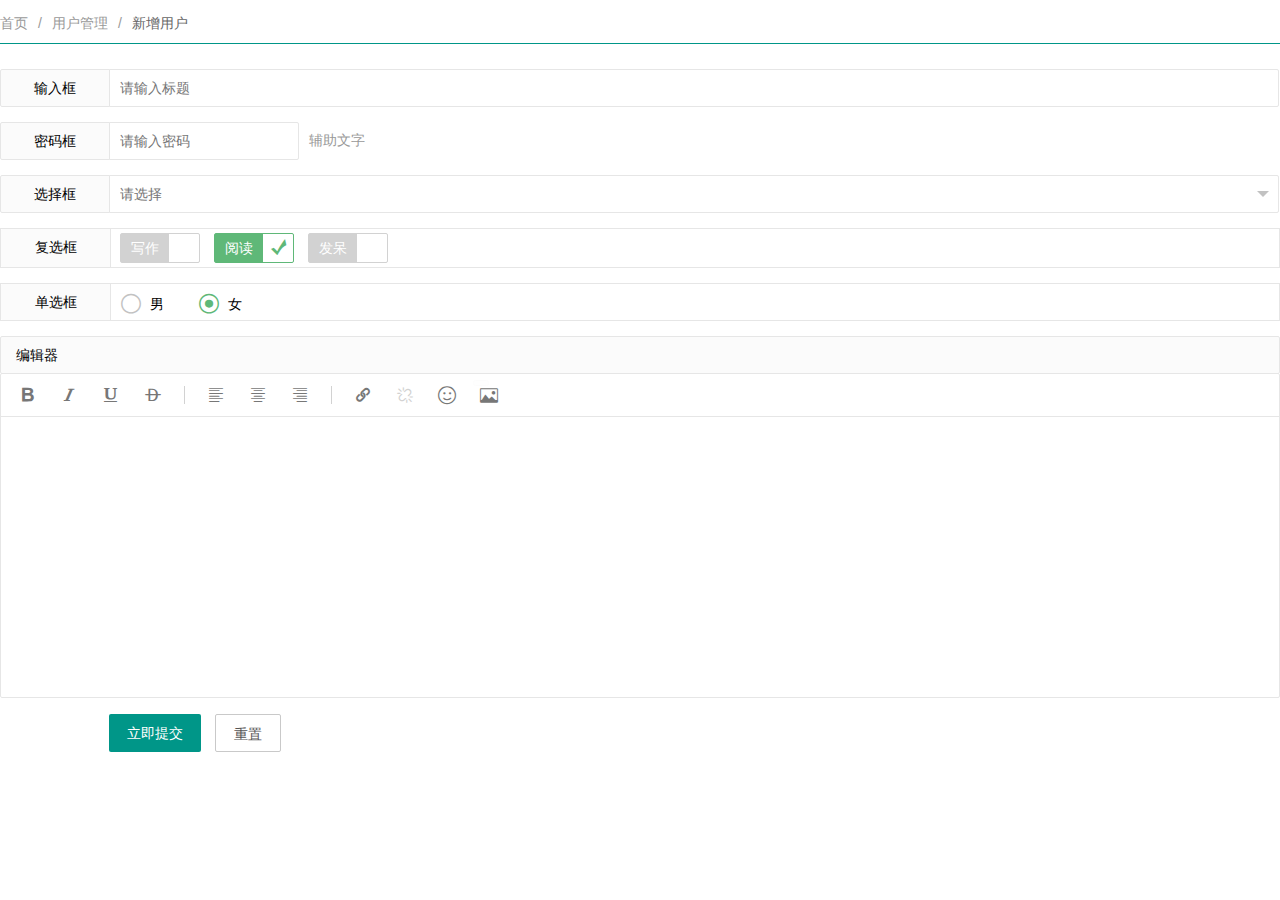
<file: html副本/form.html>
<!DOCTYPE html>
<html lang="en">
<head>
    <meta charset="UTF-8">
    <title>表单</title>
    <link rel="stylesheet" href="css/layui.css">
    <script src="layui.js"></script>
    <script src="js/form.js"></script>
    <!-- 让IE8/9支持媒体查询，从而兼容栅格 -->
    <!--[if lt IE 9]>
    <script src="https://cdn.staticfile.org/html5shiv/r29/html5.min.js"></script>
    <script src="https://cdn.staticfile.org/respond.js/1.4.2/respond.min.js"></script>
    <![endif]-->
</head>
<body class="layui-layout-body">
<div style="padding-top: 15px; padding-bottom: 15px">
<span class="layui-breadcrumb">
  <a href="">首页</a>
  <a href="">用户管理</a>
  <a><cite>新增用户</cite></a>
</span>
    <hr class="layui-bg-green">
</div>

<form class="layui-form layui-form-pane" action="">
    <div class="layui-form-item">
        <label class="layui-form-label">输入框</label>
        <div class="layui-input-block">
            <input type="text" name="title" required  lay-verify="required" placeholder="请输入标题" autocomplete="off" class="layui-input">
        </div>
    </div>
    <div class="layui-form-item">
        <label class="layui-form-label">密码框</label>
        <div class="layui-input-inline">
            <input type="password" name="password" required lay-verify="required" placeholder="请输入密码" autocomplete="off" class="layui-input">
        </div>
        <div class="layui-form-mid layui-word-aux">辅助文字</div>
    </div>
    <div class="layui-form-item">
        <label class="layui-form-label">选择框</label>
        <div class="layui-input-block">
            <select name="city" lay-verify="required">
                <option value=""></option>
                <option value="0">北京</option>
                <option value="1">上海</option>
                <option value="2">广州</option>
                <option value="3">深圳</option>
                <option value="4">杭州</option>
            </select>
        </div>
    </div>
    <div class="layui-form-item" pane>
        <label class="layui-form-label">复选框</label>
        <div class="layui-input-block">
            <input type="checkbox" name="like[write]" title="写作">
            <input type="checkbox" name="like[read]" title="阅读" checked>
            <input type="checkbox" name="like[dai]" title="发呆">
        </div>
    </div>
    <div class="layui-form-item" pane>
        <label class="layui-form-label">单选框</label>
        <div class="layui-input-block">
            <input type="radio" name="sex" value="男" title="男">
            <input type="radio" name="sex" value="女" title="女" checked>
        </div>
    </div>
    <div class="layui-form-item layui-form-text">
    <label class="layui-form-label">编辑器</label>
    <div class="layui-input-block">
      <textarea class="layui-textarea layui-hide" name="content" lay-verify="content" id="LAY_demo_editor"></textarea>
    </div>
    </div>
    <div class="layui-form-item">
        <div class="layui-input-block">
            <button class="layui-btn" lay-submit lay-filter="formDemo">立即提交</button>
            <button type="reset" class="layui-btn layui-btn-primary">重置</button>
        </div>
    </div>
</form>

<script>
layui.use(['form', 'layedit', 'laydate'], function(){
  var form = layui.form
  ,layer = layui.layer
  ,layedit = layui.layedit
  ,laydate = layui.laydate;
  
  //日期
  laydate.render({
    elem: '#date'
  });
  laydate.render({
    elem: '#date1'
  });
  
  //创建一个编辑器
  var editIndex = layedit.build('LAY_demo_editor');
 
  //自定义验证规则
  form.verify({
    title: function(value){
      if(value.length < 5){
        return '标题至少得5个字符啊';
      }
    }
    ,pass: [/(.+){6,12}$/, '密码必须6到12位']
    ,content: function(value){
      layedit.sync(editIndex);
    }
  });
  
  //监听提交
  form.on('submit(demo1)', function(data){
    layer.alert(JSON.stringify(data.field), {
      title: '最终的提交信息'
    })
    return false;
  });
  
});
</script>

</body>
</html>
</file>
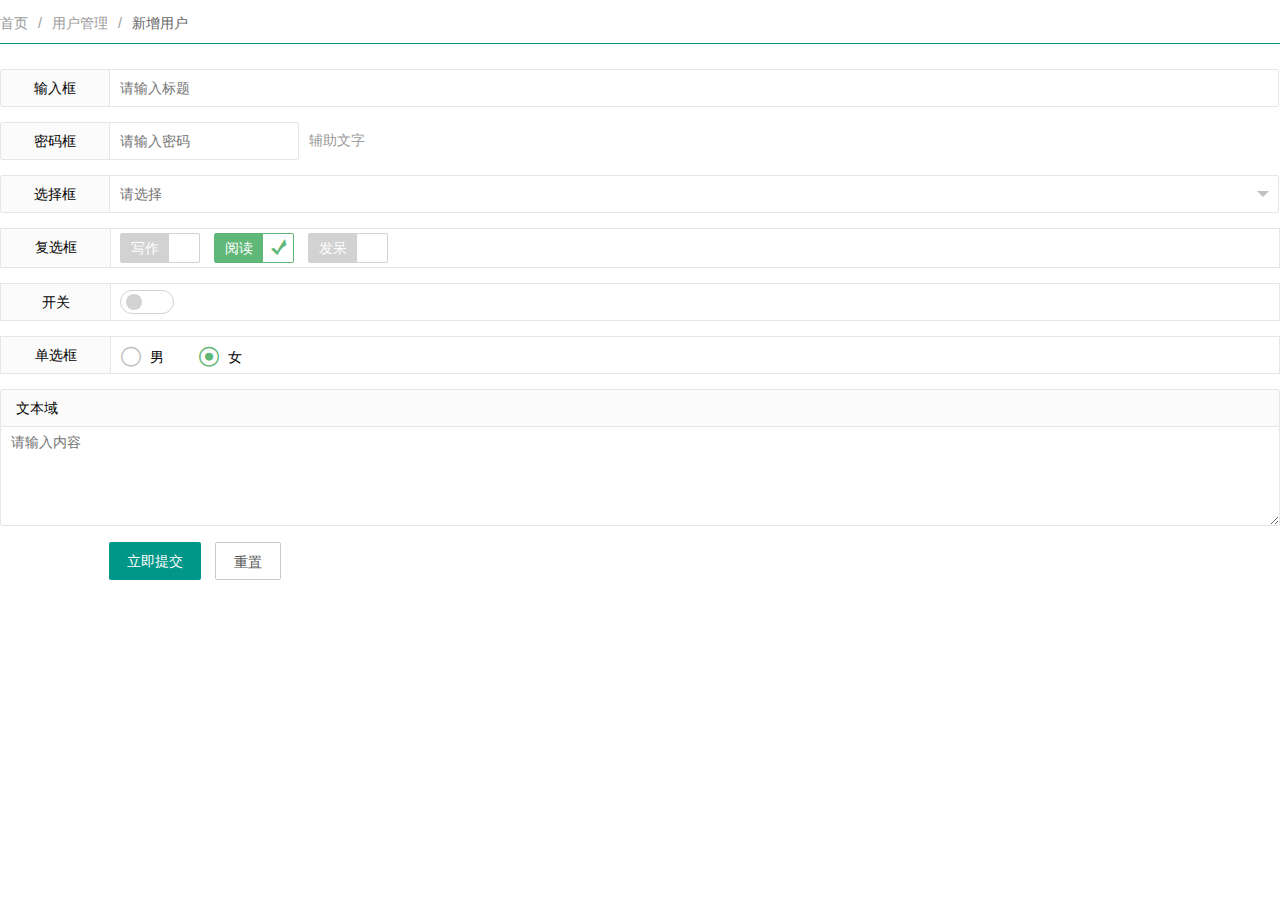
<file: html副本/userinfo.html>
<!DOCTYPE html>
<html lang="en">
<head>
    <meta charset="UTF-8">
    <title>用户信息</title>
    <link rel="stylesheet" href="css/layui.css">
    <script src="layui.js"></script>
    <script src="js/form.js"></script>
    <!-- 让IE8/9支持媒体查询，从而兼容栅格 -->
    <!--[if lt IE 9]>
    <script src="https://cdn.staticfile.org/html5shiv/r29/html5.min.js"></script>
    <script src="https://cdn.staticfile.org/respond.js/1.4.2/respond.min.js"></script>
    <![endif]-->
</head>
<body class="layui-layout-body">
<div style="padding-top: 15px; padding-bottom: 15px">
<span class="layui-breadcrumb">
  <a href="">首页</a>
  <a href="">用户管理</a>
  <a><cite>新增用户</cite></a>
</span>
    <hr class="layui-bg-green">
</div>
<form class="layui-form layui-form-pane" action="">
    <div class="layui-form-item">
        <label class="layui-form-label">输入框</label>
        <div class="layui-input-block">
            <input type="text" name="title" required  lay-verify="required" placeholder="请输入标题" autocomplete="off" class="layui-input">
        </div>
    </div>
    <div class="layui-form-item">
        <label class="layui-form-label">密码框</label>
        <div class="layui-input-inline">
            <input type="password" name="password" required lay-verify="required" placeholder="请输入密码" autocomplete="off" class="layui-input">
        </div>
        <div class="layui-form-mid layui-word-aux">辅助文字</div>
    </div>
    <div class="layui-form-item">
        <label class="layui-form-label">选择框</label>
        <div class="layui-input-block">
            <select name="city" lay-verify="required">
                <option value=""></option>
                <option value="0">北京</option>
                <option value="1">上海</option>
                <option value="2">广州</option>
                <option value="3">深圳</option>
                <option value="4">杭州</option>
            </select>
        </div>
    </div>
    <div class="layui-form-item" pane>
        <label class="layui-form-label">复选框</label>
        <div class="layui-input-block">
            <input type="checkbox" name="like[write]" title="写作">
            <input type="checkbox" name="like[read]" title="阅读" checked>
            <input type="checkbox" name="like[dai]" title="发呆">
        </div>
    </div>
    <div class="layui-form-item" pane>
        <label class="layui-form-label">开关</label>
        <div class="layui-input-block">
            <input type="checkbox" name="switch" lay-skin="switch">
        </div>
    </div>
    <div class="layui-form-item" pane>
        <label class="layui-form-label">单选框</label>
        <div class="layui-input-block">
            <input type="radio" name="sex" value="男" title="男">
            <input type="radio" name="sex" value="女" title="女" checked>
        </div>
    </div>
    <div class="layui-form-item layui-form-text">
        <label class="layui-form-label">文本域</label>
        <div class="layui-input-block">
            <textarea name="desc" placeholder="请输入内容" class="layui-textarea"></textarea>
        </div>
    </div>
    <div class="layui-form-item">
        <div class="layui-input-block">
            <button class="layui-btn" lay-submit lay-filter="formDemo">立即提交</button>
            <button type="reset" class="layui-btn layui-btn-primary">重置</button>
        </div>
    </div>
</form>
</body>
</html>
</file>
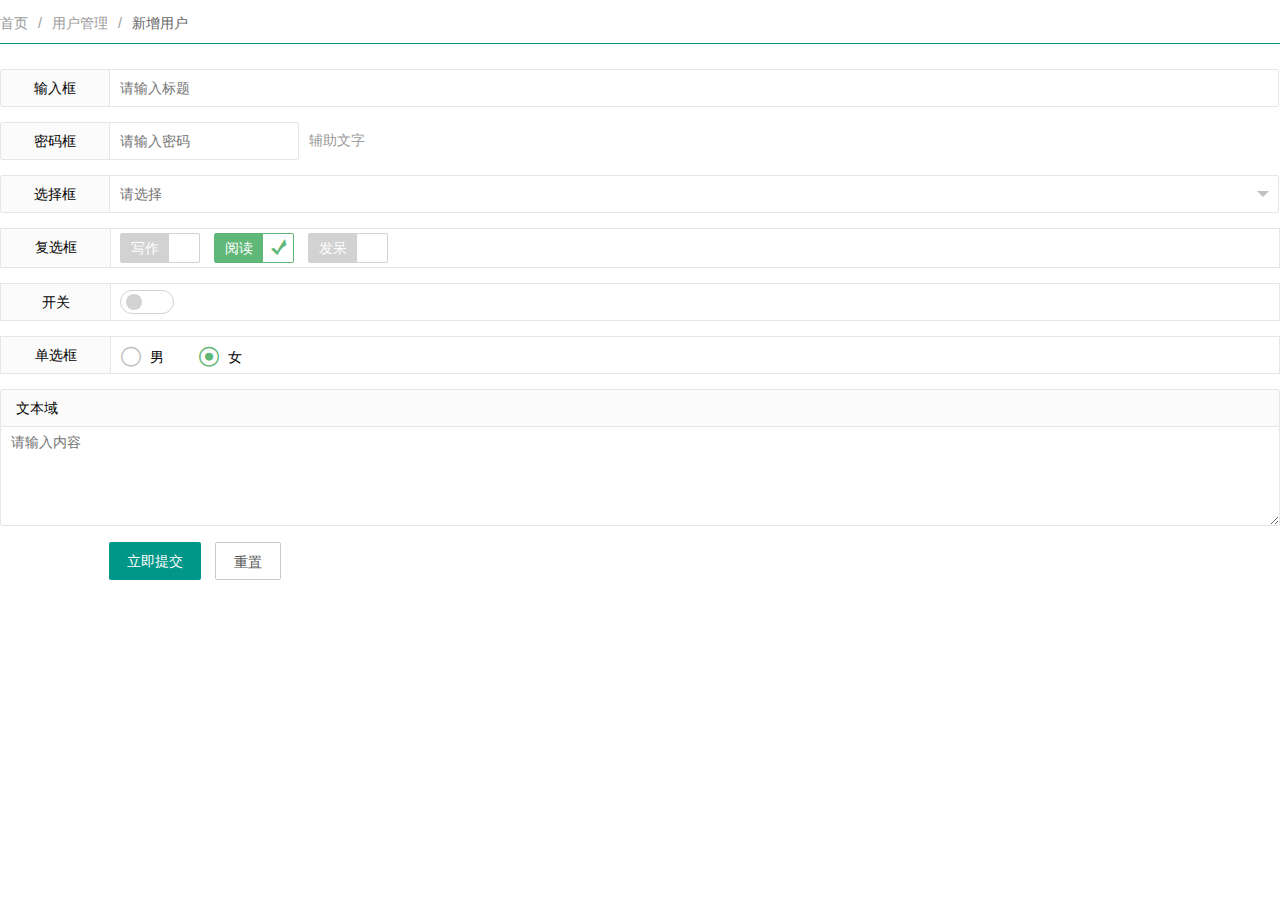
<file: layui/form.html>
<!DOCTYPE html>
<html lang="en">
<head>
    <meta charset="UTF-8">
    <title>表单</title>
    <link rel="stylesheet" href="css/layui.css">
    <script src="layui.js"></script>
    <script src="js/form.js"></script>
    <!-- 让IE8/9支持媒体查询，从而兼容栅格 -->
    <!--[if lt IE 9]>
    <script src="https://cdn.staticfile.org/html5shiv/r29/html5.min.js"></script>
    <script src="https://cdn.staticfile.org/respond.js/1.4.2/respond.min.js"></script>
    <![endif]-->
</head>
<body class="layui-layout-body">
<div style="padding-top: 15px; padding-bottom: 15px">
<span class="layui-breadcrumb">
  <a href="">首页</a>
  <a href="">用户管理</a>
  <a><cite>新增用户</cite></a>
</span>
    <hr class="layui-bg-green">
</div>
<form class="layui-form layui-form-pane" action="">
    <div class="layui-form-item">
        <label class="layui-form-label">输入框</label>
        <div class="layui-input-block">
            <input type="text" name="title" required  lay-verify="required" placeholder="请输入标题" autocomplete="off" class="layui-input">
        </div>
    </div>
    <div class="layui-form-item">
        <label class="layui-form-label">密码框</label>
        <div class="layui-input-inline">
            <input type="password" name="password" required lay-verify="required" placeholder="请输入密码" autocomplete="off" class="layui-input">
        </div>
        <div class="layui-form-mid layui-word-aux">辅助文字</div>
    </div>
    <div class="layui-form-item">
        <label class="layui-form-label">选择框</label>
        <div class="layui-input-block">
            <select name="city" lay-verify="required">
                <option value=""></option>
                <option value="0">北京</option>
                <option value="1">上海</option>
                <option value="2">广州</option>
                <option value="3">深圳</option>
                <option value="4">杭州</option>
            </select>
        </div>
    </div>
    <div class="layui-form-item" pane>
        <label class="layui-form-label">复选框</label>
        <div class="layui-input-block">
            <input type="checkbox" name="like[write]" title="写作">
            <input type="checkbox" name="like[read]" title="阅读" checked>
            <input type="checkbox" name="like[dai]" title="发呆">
        </div>
    </div>
    <div class="layui-form-item" pane>
        <label class="layui-form-label">开关</label>
        <div class="layui-input-block">
            <input type="checkbox" name="switch" lay-skin="switch">
        </div>
    </div>
    <div class="layui-form-item" pane>
        <label class="layui-form-label">单选框</label>
        <div class="layui-input-block">
            <input type="radio" name="sex" value="男" title="男">
            <input type="radio" name="sex" value="女" title="女" checked>
        </div>
    </div>
    <div class="layui-form-item layui-form-text">
        <label class="layui-form-label">文本域</label>
        <div class="layui-input-block">
            <textarea name="desc" placeholder="请输入内容" class="layui-textarea"></textarea>
        </div>
    </div>
    <div class="layui-form-item">
        <div class="layui-input-block">
            <button class="layui-btn" lay-submit lay-filter="formDemo">立即提交</button>
            <button type="reset" class="layui-btn layui-btn-primary">重置</button>
        </div>
    </div>
</form>
</body>
</html>
</file>
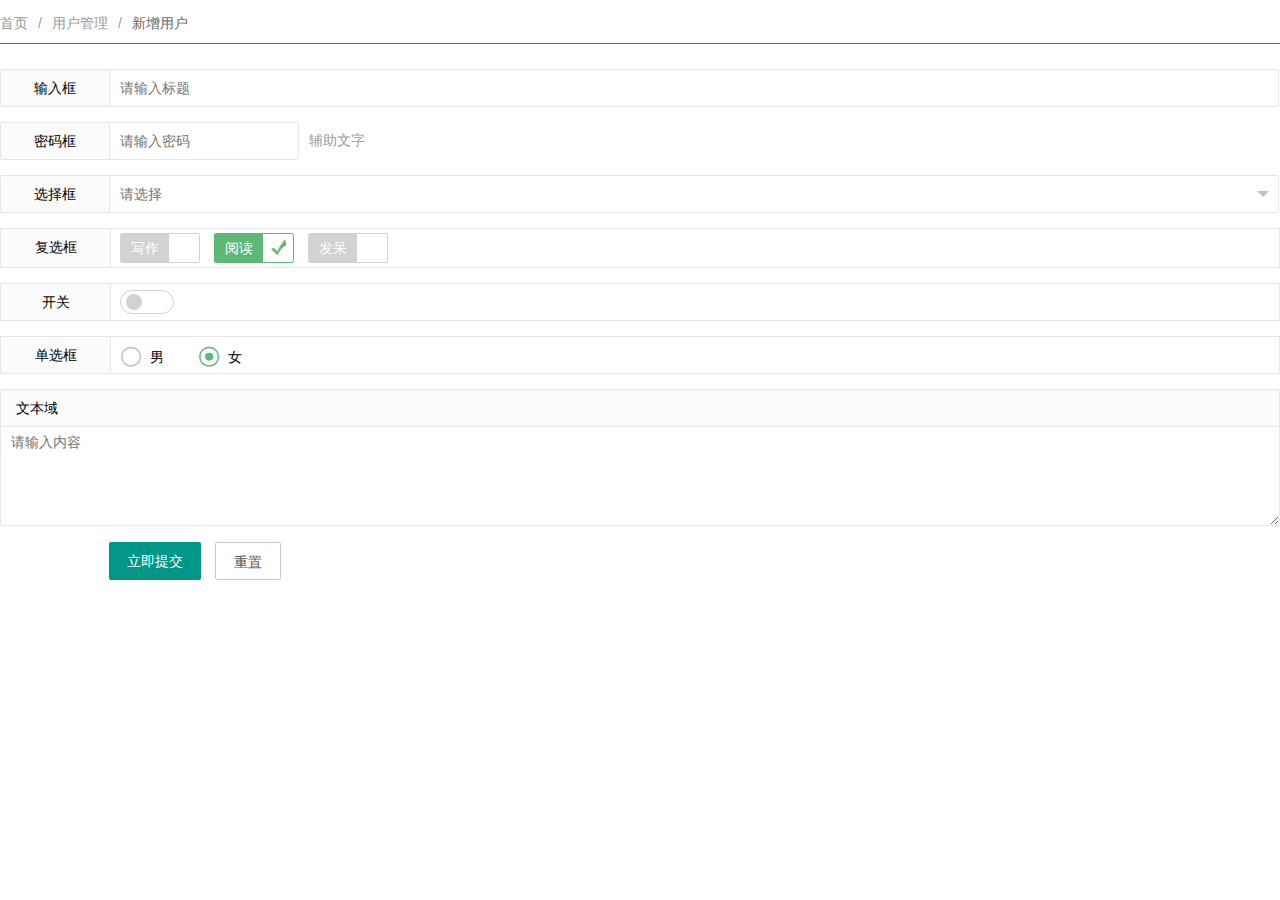
<file: layui/userinfo.html>
<!DOCTYPE html>
<html lang="en">
<head>
    <meta charset="UTF-8">
    <title>用户信息</title>
    <link rel="stylesheet" href="css/layui.css">
    <script src="layui.js"></script>
    <script src="js/form.js"></script>
    <!-- 让IE8/9支持媒体查询，从而兼容栅格 -->
    <!--[if lt IE 9]>
    <script src="https://cdn.staticfile.org/html5shiv/r29/html5.min.js"></script>
    <script src="https://cdn.staticfile.org/respond.js/1.4.2/respond.min.js"></script>
    <![endif]-->
</head>
<body class="layui-layout-body">
<div style="padding-top: 15px; padding-bottom: 15px">
<span class="layui-breadcrumb">
  <a href="">首页</a>
  <a href="">用户管理</a>
  <a><cite>新增用户</cite></a>
</span>
    <hr class="layui-bg-green">
</div>
<form class="layui-form layui-form-pane" action="">
    <div class="layui-form-item">
        <label class="layui-form-label">输入框</label>
        <div class="layui-input-block">
            <input type="text" name="title" required  lay-verify="required" placeholder="请输入标题" autocomplete="off" class="layui-input">
        </div>
    </div>
    <div class="layui-form-item">
        <label class="layui-form-label">密码框</label>
        <div class="layui-input-inline">
            <input type="password" name="password" required lay-verify="required" placeholder="请输入密码" autocomplete="off" class="layui-input">
        </div>
        <div class="layui-form-mid layui-word-aux">辅助文字</div>
    </div>
    <div class="layui-form-item">
        <label class="layui-form-label">选择框</label>
        <div class="layui-input-block">
            <select name="city" lay-verify="required">
                <option value=""></option>
                <option value="0">北京</option>
                <option value="1">上海</option>
                <option value="2">广州</option>
                <option value="3">深圳</option>
                <option value="4">杭州</option>
            </select>
        </div>
    </div>
    <div class="layui-form-item" pane>
        <label class="layui-form-label">复选框</label>
        <div class="layui-input-block">
            <input type="checkbox" name="like[write]" title="写作">
            <input type="checkbox" name="like[read]" title="阅读" checked>
            <input type="checkbox" name="like[dai]" title="发呆">
        </div>
    </div>
    <div class="layui-form-item" pane>
        <label class="layui-form-label">开关</label>
        <div class="layui-input-block">
            <input type="checkbox" name="switch" lay-skin="switch">
        </div>
    </div>
    <div class="layui-form-item" pane>
        <label class="layui-form-label">单选框</label>
        <div class="layui-input-block">
            <input type="radio" name="sex" value="男" title="男">
            <input type="radio" name="sex" value="女" title="女" checked>
        </div>
    </div>
    <div class="layui-form-item layui-form-text">
        <label class="layui-form-label">文本域</label>
        <div class="layui-input-block">
            <textarea name="desc" placeholder="请输入内容" class="layui-textarea"></textarea>
        </div>
    </div>
    <div class="layui-form-item">
        <div class="layui-input-block">
            <button class="layui-btn" lay-submit lay-filter="formDemo">立即提交</button>
            <button type="reset" class="layui-btn layui-btn-primary">重置</button>
        </div>
    </div>
</form>
</body>
</html>
</file>
<file: html副本/css/layui.css>
/** layui-v2.2.45 MIT License By http://www.layui.com */
 .layui-inline,img{display:inline-block;vertical-align:middle}h1,h2,h3,h4,h5,h6{font-weight:400}.layui-edge,.layui-header,.layui-inline,.layui-main{position:relative}.layui-btn,.layui-edge,.layui-inline,img{vertical-align:middle}blockquote,body,button,dd,div,dl,dt,form,h1,h2,h3,h4,h5,h6,input,li,ol,p,pre,td,textarea,th,ul{margin:0;padding:0;-webkit-tap-highlight-color:rgba(0,0,0,0)}a:active,a:hover{outline:0}img{border:none}li{list-style:none}table{border-collapse:collapse;border-spacing:0}h4,h5,h6{font-size:100%}button,input,optgroup,option,select,textarea{font-family:inherit;font-size:inherit;font-style:inherit;font-weight:inherit;outline:0}pre{white-space:pre-wrap;white-space:-moz-pre-wrap;white-space:-pre-wrap;white-space:-o-pre-wrap;word-wrap:break-word}body{line-height:24px;font:14px Helvetica Neue,Helvetica,PingFang SC,\5FAE\8F6F\96C5\9ED1,Tahoma,Arial,sans-serif}hr{height:1px;margin:10px 0;border:0;clear:both}a{color:#333;text-decoration:none}a:hover{color:#777}a cite{font-style:normal;*cursor:pointer}.layui-border-box,.layui-border-box *{box-sizing:border-box}.layui-box,.layui-box *{box-sizing:content-box}.layui-clear{clear:both;*zoom:1}.layui-clear:after{content:'\20';clear:both;*zoom:1;display:block;height:0}.layui-inline{*display:inline;*zoom:1}.layui-edge{display:inline-block;width:0;height:0;border-width:6px;border-style:dashed;border-color:transparent;overflow:hidden}.layui-edge-top{top:-4px;border-bottom-color:#999;border-bottom-style:solid}.layui-edge-right{border-left-color:#999;border-left-style:solid}.layui-edge-bottom{top:2px;border-top-color:#999;border-top-style:solid}.layui-edge-left{border-right-color:#999;border-right-style:solid}.layui-elip{text-overflow:ellipsis;overflow:hidden;white-space:nowrap}.layui-disabled,.layui-icon,.layui-unselect{-moz-user-select:none;-webkit-user-select:none;-ms-user-select:none}.layui-disabled,.layui-disabled:hover{color:#d2d2d2!important;cursor:not-allowed!important}.layui-circle{border-radius:100%}.layui-show{display:block!important}.layui-hide{display:none!important}@font-face{font-family:layui-icon;src:url(../font/iconfont.eot?v=220);src:url(../font/iconfont.eot?v=220#iefix) format('embedded-opentype'),url(../font/iconfont.svg?v=220#iconfont) format('svg'),url(../font/iconfont.woff?v=220) format('woff'),url(../font/iconfont.ttf?v=220) format('truetype')}.layui-icon{font-family:layui-icon!important;font-size:16px;font-style:normal;-webkit-font-smoothing:antialiased;-moz-osx-font-smoothing:grayscale}.layui-main{width:1140px;margin:0 auto}.layui-header{z-index:1000;height:60px}.layui-header a:hover{transition:all .5s;-webkit-transition:all .5s}.layui-side{position:fixed;top:0;bottom:0;z-index:999;width:200px;overflow-x:hidden}.layui-side-scroll{width:220px;height:100%;overflow-x:hidden}.layui-body{position:absolute;left:200px;right:0;top:0;bottom:0;z-index:998;width:auto;overflow:hidden;overflow-y:auto;box-sizing:border-box}.layui-layout-body{overflow:hidden}.layui-layout-admin .layui-header{background-color:#23262E}.layui-layout-admin .layui-side{top:60px;width:200px;overflow-x:hidden}.layui-layout-admin .layui-body{top:60px;bottom:44px}.layui-layout-admin .layui-main{width:auto;margin:0 15px}.layui-layout-admin .layui-footer{position:fixed;left:200px;right:0;bottom:0;height:44px;line-height:44px;padding:0 15px;background-color:#eee}.layui-layout-admin .layui-logo{position:absolute;left:0;top:0;width:200px;height:100%;line-height:60px;text-align:center;color:#009688;font-size:16px}.layui-layout-admin .layui-header .layui-nav{background:0 0}.layui-layout-left{position:absolute!important;left:200px;top:0}.layui-layout-right{position:absolute!important;right:0;top:0}.layui-container{position:relative;margin:0 auto;padding:0 15px;box-sizing:border-box}.layui-fluid{position:relative;margin:0 auto;padding:0 15px}.layui-row:after,.layui-row:before{content:'';display:block;clear:both}.layui-col-lg1,.layui-col-lg10,.layui-col-lg11,.layui-col-lg12,.layui-col-lg2,.layui-col-lg3,.layui-col-lg4,.layui-col-lg5,.layui-col-lg6,.layui-col-lg7,.layui-col-lg8,.layui-col-lg9,.layui-col-md1,.layui-col-md10,.layui-col-md11,.layui-col-md12,.layui-col-md2,.layui-col-md3,.layui-col-md4,.layui-col-md5,.layui-col-md6,.layui-col-md7,.layui-col-md8,.layui-col-md9,.layui-col-sm1,.layui-col-sm10,.layui-col-sm11,.layui-col-sm12,.layui-col-sm2,.layui-col-sm3,.layui-col-sm4,.layui-col-sm5,.layui-col-sm6,.layui-col-sm7,.layui-col-sm8,.layui-col-sm9,.layui-col-xs1,.layui-col-xs10,.layui-col-xs11,.layui-col-xs12,.layui-col-xs2,.layui-col-xs3,.layui-col-xs4,.layui-col-xs5,.layui-col-xs6,.layui-col-xs7,.layui-col-xs8,.layui-col-xs9{position:relative;display:block;box-sizing:border-box}.layui-col-xs1,.layui-col-xs10,.layui-col-xs11,.layui-col-xs12,.layui-col-xs2,.layui-col-xs3,.layui-col-xs4,.layui-col-xs5,.layui-col-xs6,.layui-col-xs7,.layui-col-xs8,.layui-col-xs9{float:left}.layui-col-xs1{width:8.33333333%}.layui-col-xs2{width:16.66666667%}.layui-col-xs3{width:25%}.layui-col-xs4{width:33.33333333%}.layui-col-xs5{width:41.66666667%}.layui-col-xs6{width:50%}.layui-col-xs7{width:58.33333333%}.layui-col-xs8{width:66.66666667%}.layui-col-xs9{width:75%}.layui-col-xs10{width:83.33333333%}.layui-col-xs11{width:91.66666667%}.layui-col-xs12{width:100%}.layui-col-xs-offset1{margin-left:8.33333333%}.layui-col-xs-offset2{margin-left:16.66666667%}.layui-col-xs-offset3{margin-left:25%}.layui-col-xs-offset4{margin-left:33.33333333%}.layui-col-xs-offset5{margin-left:41.66666667%}.layui-col-xs-offset6{margin-left:50%}.layui-col-xs-offset7{margin-left:58.33333333%}.layui-col-xs-offset8{margin-left:66.66666667%}.layui-col-xs-offset9{margin-left:75%}.layui-col-xs-offset10{margin-left:83.33333333%}.layui-col-xs-offset11{margin-left:91.66666667%}.layui-col-xs-offset12{margin-left:100%}@media screen and (max-width:768px){.layui-hide-xs{display:none!important}.layui-show-xs-block{display:block!important}.layui-show-xs-inline{display:inline!important}.layui-show-xs-inline-block{display:inline-block!important}}@media screen and (min-width:768px){.layui-container{width:750px}.layui-hide-sm{display:none!important}.layui-show-sm-block{display:block!important}.layui-show-sm-inline{display:inline!important}.layui-show-sm-inline-block{display:inline-block!important}.layui-col-sm1,.layui-col-sm10,.layui-col-sm11,.layui-col-sm12,.layui-col-sm2,.layui-col-sm3,.layui-col-sm4,.layui-col-sm5,.layui-col-sm6,.layui-col-sm7,.layui-col-sm8,.layui-col-sm9{float:left}.layui-col-sm1{width:8.33333333%}.layui-col-sm2{width:16.66666667%}.layui-col-sm3{width:25%}.layui-col-sm4{width:33.33333333%}.layui-col-sm5{width:41.66666667%}.layui-col-sm6{width:50%}.layui-col-sm7{width:58.33333333%}.layui-col-sm8{width:66.66666667%}.layui-col-sm9{width:75%}.layui-col-sm10{width:83.33333333%}.layui-col-sm11{width:91.66666667%}.layui-col-sm12{width:100%}.layui-col-sm-offset1{margin-left:8.33333333%}.layui-col-sm-offset2{margin-left:16.66666667%}.layui-col-sm-offset3{margin-left:25%}.layui-col-sm-offset4{margin-left:33.33333333%}.layui-col-sm-offset5{margin-left:41.66666667%}.layui-col-sm-offset6{margin-left:50%}.layui-col-sm-offset7{margin-left:58.33333333%}.layui-col-sm-offset8{margin-left:66.66666667%}.layui-col-sm-offset9{margin-left:75%}.layui-col-sm-offset10{margin-left:83.33333333%}.layui-col-sm-offset11{margin-left:91.66666667%}.layui-col-sm-offset12{margin-left:100%}}@media screen and (min-width:992px){.layui-container{width:970px}.layui-hide-md{display:none!important}.layui-show-md-block{display:block!important}.layui-show-md-inline{display:inline!important}.layui-show-md-inline-block{display:inline-block!important}.layui-col-md1,.layui-col-md10,.layui-col-md11,.layui-col-md12,.layui-col-md2,.layui-col-md3,.layui-col-md4,.layui-col-md5,.layui-col-md6,.layui-col-md7,.layui-col-md8,.layui-col-md9{float:left}.layui-col-md1{width:8.33333333%}.layui-col-md2{width:16.66666667%}.layui-col-md3{width:25%}.layui-col-md4{width:33.33333333%}.layui-col-md5{width:41.66666667%}.layui-col-md6{width:50%}.layui-col-md7{width:58.33333333%}.layui-col-md8{width:66.66666667%}.layui-col-md9{width:75%}.layui-col-md10{width:83.33333333%}.layui-col-md11{width:91.66666667%}.layui-col-md12{width:100%}.layui-col-md-offset1{margin-left:8.33333333%}.layui-col-md-offset2{margin-left:16.66666667%}.layui-col-md-offset3{margin-left:25%}.layui-col-md-offset4{margin-left:33.33333333%}.layui-col-md-offset5{margin-left:41.66666667%}.layui-col-md-offset6{margin-left:50%}.layui-col-md-offset7{margin-left:58.33333333%}.layui-col-md-offset8{margin-left:66.66666667%}.layui-col-md-offset9{margin-left:75%}.layui-col-md-offset10{margin-left:83.33333333%}.layui-col-md-offset11{margin-left:91.66666667%}.layui-col-md-offset12{margin-left:100%}}@media screen and (min-width:1200px){.layui-container{width:1170px}.layui-hide-lg{display:none!important}.layui-show-lg-block{display:block!important}.layui-show-lg-inline{display:inline!important}.layui-show-lg-inline-block{display:inline-block!important}.layui-col-lg1,.layui-col-lg10,.layui-col-lg11,.layui-col-lg12,.layui-col-lg2,.layui-col-lg3,.layui-col-lg4,.layui-col-lg5,.layui-col-lg6,.layui-col-lg7,.layui-col-lg8,.layui-col-lg9{float:left}.layui-col-lg1{width:8.33333333%}.layui-col-lg2{width:16.66666667%}.layui-col-lg3{width:25%}.layui-col-lg4{width:33.33333333%}.layui-col-lg5{width:41.66666667%}.layui-col-lg6{width:50%}.layui-col-lg7{width:58.33333333%}.layui-col-lg8{width:66.66666667%}.layui-col-lg9{width:75%}.layui-col-lg10{width:83.33333333%}.layui-col-lg11{width:91.66666667%}.layui-col-lg12{width:100%}.layui-col-lg-offset1{margin-left:8.33333333%}.layui-col-lg-offset2{margin-left:16.66666667%}.layui-col-lg-offset3{margin-left:25%}.layui-col-lg-offset4{margin-left:33.33333333%}.layui-col-lg-offset5{margin-left:41.66666667%}.layui-col-lg-offset6{margin-left:50%}.layui-col-lg-offset7{margin-left:58.33333333%}.layui-col-lg-offset8{margin-left:66.66666667%}.layui-col-lg-offset9{margin-left:75%}.layui-col-lg-offset10{margin-left:83.33333333%}.layui-col-lg-offset11{margin-left:91.66666667%}.layui-col-lg-offset12{margin-left:100%}}.layui-col-space1{margin:-.5px}.layui-col-space1>*{padding:.5px}.layui-col-space3{margin:-1.5px}.layui-col-space3>*{padding:1.5px}.layui-col-space5{margin:-2.5px}.layui-col-space5>*{padding:2.5px}.layui-col-space8{margin:-3.5px}.layui-col-space8>*{padding:3.5px}.layui-col-space10{margin:-5px}.layui-col-space10>*{padding:5px}.layui-col-space12{margin:-6px}.layui-col-space12>*{padding:6px}.layui-col-space15{margin:-7.5px}.layui-col-space15>*{padding:7.5px}.layui-col-space18{margin:-9px}.layui-col-space18>*{padding:9px}.layui-col-space20{margin:-10px}.layui-col-space20>*{padding:10px}.layui-col-space22{margin:-11px}.layui-col-space22>*{padding:11px}.layui-col-space25{margin:-12.5px}.layui-col-space25>*{padding:12.5px}.layui-col-space30{margin:-15px}.layui-col-space30>*{padding:15px}.layui-btn,.layui-input,.layui-select,.layui-textarea,.layui-upload-button{outline:0;-webkit-appearance:none;transition:all .3s;-webkit-transition:all .3s;box-sizing:border-box}.layui-elem-quote{margin-bottom:10px;padding:15px;line-height:22px;border-left:5px solid #009688;border-radius:0 2px 2px 0;background-color:#f2f2f2}.layui-quote-nm{border-style:solid;border-width:1px 1px 1px 5px;background:0 0}.layui-elem-field{margin-bottom:10px;padding:0;border-width:1px;border-style:solid}.layui-elem-field legend{margin-left:20px;padding:0 10px;font-size:20px;font-weight:300}.layui-field-title{margin:10px 0 20px;border-width:1px 0 0}.layui-field-box{padding:10px 15px}.layui-field-title .layui-field-box{padding:10px 0}.layui-progress{position:relative;height:6px;border-radius:20px;background-color:#e2e2e2}.layui-progress-bar{position:absolute;left:0;top:0;width:0;max-width:100%;height:6px;border-radius:20px;text-align:right;background-color:#5FB878;transition:all .3s;-webkit-transition:all .3s}.layui-progress-big,.layui-progress-big .layui-progress-bar{height:18px;line-height:18px}.layui-progress-text{position:relative;top:-18px;line-height:18px;font-size:12px;color:#666}.layui-progress-big .layui-progress-text{position:static;padding:0 10px;color:#fff}.layui-card-header,.layui-colla-title{position:relative;height:42px;color:#333;font-size:14px}.layui-card{margin-bottom:15px;border-radius:2px;background-color:#fff;box-shadow:0 1px 2px 0 rgba(0,0,0,.05)}.layui-card:last-child{margin-bottom:0}.layui-card-header{line-height:42px;padding:0 15px;border-bottom:1px solid #f6f6f6;border-radius:2px 2px 0 0}.layui-card-body{position:relative;padding:10px 15px;line-height:24px}.layui-card-body .layui-table{margin:5px 0}.layui-card .layui-tab{margin:0}.layui-collapse{border-width:1px;border-style:solid;border-radius:2px}.layui-colla-content,.layui-colla-item{border-top-width:1px;border-top-style:solid}.layui-colla-item:first-child{border-top:none}.layui-colla-title{line-height:42px;padding:0 15px 0 35px;background-color:#f2f2f2;cursor:pointer}.layui-colla-content{display:none;padding:10px 15px;line-height:22px;color:#666}.layui-bg-black,.layui-bg-blue,.layui-bg-cyan,.layui-bg-green,.layui-bg-orange,.layui-bg-red{color:#fff!important}.layui-colla-icon{position:absolute;left:15px;top:0;font-size:14px}.layui-bg-red{background-color:#FF5722!important}.layui-bg-orange{background-color:#FFB800!important}.layui-bg-green{background-color:#009688!important}.layui-bg-cyan{background-color:#2F4056!important}.layui-bg-blue{background-color:#1E9FFF!important}.layui-bg-black{background-color:#393D49!important}.layui-bg-gray{background-color:#eee!important;color:#666!important}.layui-badge-rim,.layui-colla-content,.layui-colla-item,.layui-collapse,.layui-elem-field,.layui-form-pane .layui-form-item[pane],.layui-form-pane .layui-form-label,.layui-input,.layui-layedit,.layui-layedit-tool,.layui-quote-nm,.layui-select,.layui-tab-bar,.layui-tab-card,.layui-tab-title,.layui-tab-title .layui-this:after,.layui-textarea{border-color:#e6e6e6}.layui-timeline-item:before,hr{background-color:#e6e6e6}.layui-text{line-height:22px;font-size:14px;color:#666}.layui-text h1,.layui-text h2,.layui-text h3{font-weight:500;color:#333}.layui-text h1{font-size:30px}.layui-text h2{font-size:24px}.layui-text h3{font-size:18px}.layui-text a:not(.layui-btn){color:#01AAED}.layui-text a:not(.layui-btn):hover{text-decoration:underline}.layui-text ul{padding:5px 0 5px 15px}.layui-text ul li{margin-top:5px;list-style-type:disc}.layui-text em,.layui-word-aux{color:#999!important;padding:0 5px!important}.layui-btn{display:inline-block;height:38px;line-height:38px;padding:0 18px;background-color:#009688;color:#fff;white-space:nowrap;text-align:center;font-size:14px;border:none;border-radius:2px;cursor:pointer;-moz-user-select:none;-webkit-user-select:none;-ms-user-select:none}.layui-btn:hover{opacity:.8;filter:alpha(opacity=80);color:#fff}.layui-btn:active{opacity:1;filter:alpha(opacity=100)}.layui-btn+.layui-btn{margin-left:10px}.layui-btn-radius{border-radius:100px}.layui-btn .layui-icon{margin-right:3px;font-size:18px;vertical-align:bottom;vertical-align:middle\9}.layui-btn-primary{border:1px solid #C9C9C9;background-color:#fff;color:#555}.layui-btn-primary:hover{border-color:#009688;color:#333}.layui-btn-normal{background-color:#1E9FFF}.layui-btn-warm{background-color:#FFB800}.layui-btn-danger{background-color:#FF5722}.layui-btn-disabled,.layui-btn-disabled:active,.layui-btn-disabled:hover{border:1px solid #e6e6e6;background-color:#FBFBFB;color:#C9C9C9;cursor:not-allowed;opacity:1}.layui-btn-lg{height:44px;line-height:44px;padding:0 25px;font-size:16px}.layui-btn-sm{height:30px;line-height:30px;padding:0 10px;font-size:12px}.layui-btn-sm i{font-size:16px!important}.layui-btn-xs{height:22px;line-height:22px;padding:0 5px;font-size:12px}.layui-btn-xs i{font-size:14px!important}.layui-btn-group{display:inline-block;vertical-align:middle;font-size:0}.layui-btn-group .layui-btn{margin-left:0!important;margin-right:0!important;border-left:1px solid rgba(255,255,255,.5);border-radius:0}.layui-btn-group .layui-btn-primary{border-left:none}.layui-btn-group .layui-btn-primary:hover{border-color:#C9C9C9;color:#009688}.layui-btn-group .layui-btn:first-child{border-left:none;border-radius:2px 0 0 2px}.layui-btn-group .layui-btn-primary:first-child{border-left:1px solid #c9c9c9}.layui-btn-group .layui-btn:last-child{border-radius:0 2px 2px 0}.layui-btn-group .layui-btn+.layui-btn{margin-left:0}.layui-btn-group+.layui-btn-group{margin-left:10px}.layui-input,.layui-select,.layui-textarea{height:38px;line-height:1.3;line-height:38px\9;border-width:1px;border-style:solid;background-color:#fff;border-radius:2px}.layui-input::-webkit-input-placeholder,.layui-select::-webkit-input-placeholder,.layui-textarea::-webkit-input-placeholder{line-height:1.3}.layui-form-label,.layui-form-mid,.layui-textarea{line-height:20px;position:relative}.layui-input,.layui-textarea{display:block;width:100%;padding-left:10px}.layui-input:hover,.layui-textarea:hover{border-color:#D2D2D2!important}.layui-input:focus,.layui-textarea:focus{border-color:#C9C9C9!important}.layui-textarea{min-height:100px;height:auto;padding:6px 10px;resize:vertical}.layui-select{padding:0 10px}.layui-form input[type=checkbox],.layui-form input[type=radio],.layui-form select{display:none}.layui-form [lay-ignore]{display:initial}.layui-form-item{margin-bottom:15px;clear:both;*zoom:1}.layui-form-item:after{content:'\20';clear:both;*zoom:1;display:block;height:0}.layui-form-label{float:left;display:block;padding:9px 15px;width:80px;font-weight:400;text-align:right}.layui-form-item .layui-inline{margin-bottom:5px;margin-right:10px}.layui-input-block,.layui-input-inline{position:relative}.layui-input-block{margin-left:110px;min-height:36px}.layui-input-inline{display:inline-block;vertical-align:middle}.layui-form-item .layui-input-inline{float:left;width:190px;margin-right:10px}.layui-form-text .layui-input-inline{width:auto}.layui-form-mid{float:left;display:block;padding:8px 0!important;margin-right:10px}.layui-form-danger+.layui-form-select .layui-input,.layui-form-danger:focus{border-color:#FF5722!important}.layui-form-select{position:relative}.layui-form-select .layui-input{padding-right:30px;cursor:pointer}.layui-form-select .layui-edge{position:absolute;right:10px;top:50%;margin-top:-3px;cursor:pointer;border-width:6px;border-top-color:#c2c2c2;border-top-style:solid;transition:all .3s;-webkit-transition:all .3s}.layui-form-select dl{display:none;position:absolute;left:0;top:42px;padding:5px 0;z-index:999;min-width:100%;border:1px solid #d2d2d2;max-height:300px;overflow-y:auto;background-color:#fff;border-radius:2px;box-shadow:0 2px 4px rgba(0,0,0,.12);box-sizing:border-box}.layui-form-select dl dd,.layui-form-select dl dt{padding:0 10px;line-height:36px;white-space:nowrap;overflow:hidden;text-overflow:ellipsis}.layui-form-select dl dt{font-size:12px;color:#999}.layui-form-select dl dd{cursor:pointer}.layui-form-select dl dd:hover{background-color:#f2f2f2}.layui-form-select .layui-select-group dd{padding-left:20px}.layui-form-select dl dd.layui-select-tips{padding-left:10px!important;color:#999}.layui-form-select dl dd.layui-this{background-color:#5FB878;color:#fff}.layui-form-checkbox,.layui-form-select dl dd.layui-disabled{background-color:#fff}.layui-form-selected dl{display:block}.layui-form-checkbox,.layui-form-checkbox *,.layui-form-radio,.layui-form-radio *,.layui-form-switch{display:inline-block;vertical-align:middle}.layui-form-selected .layui-edge{margin-top:-9px;-webkit-transform:rotate(180deg);transform:rotate(180deg);margin-top:-3px\9}:root .layui-form-selected .layui-edge{margin-top:-9px\0/IE9}.layui-form-selectup dl{top:auto;bottom:42px}.layui-select-none{margin:5px 0;text-align:center;color:#999}.layui-select-disabled .layui-disabled{border-color:#eee!important}.layui-select-disabled .layui-edge{border-top-color:#d2d2d2}.layui-form-checkbox{position:relative;height:30px;line-height:28px;margin-right:10px;padding-right:30px;border:1px solid #d2d2d2;cursor:pointer;font-size:0;border-radius:2px;-webkit-transition:.1s linear;transition:.1s linear;box-sizing:border-box}.layui-form-checkbox:hover{border:1px solid #c2c2c2}.layui-form-checkbox span{padding:0 10px;height:100%;font-size:14px;background-color:#d2d2d2;color:#fff;overflow:hidden;white-space:nowrap;text-overflow:ellipsis}.layui-form-checkbox:hover span{background-color:#c2c2c2}.layui-form-checkbox i{position:absolute;right:0;width:30px;color:#fff;font-size:20px;text-align:center}.layui-form-checkbox:hover i{color:#c2c2c2}.layui-form-checked,.layui-form-checked:hover{border-color:#5FB878}.layui-form-checked span,.layui-form-checked:hover span{background-color:#5FB878}.layui-form-checked i,.layui-form-checked:hover i{color:#5FB878}.layui-form-item .layui-form-checkbox{margin-top:4px}.layui-form-checkbox[lay-skin=primary]{height:auto!important;line-height:normal!important;border:none!important;margin-right:0;padding-right:0;background:0 0}.layui-form-checkbox[lay-skin=primary] span{float:right;padding-right:15px;line-height:18px;background:0 0;color:#666}.layui-form-checkbox[lay-skin=primary] i{position:relative;top:0;width:16px;height:16px;line-height:16px;border:1px solid #d2d2d2;font-size:12px;border-radius:2px;background-color:#fff;-webkit-transition:.1s linear;transition:.1s linear}.layui-form-checkbox[lay-skin=primary]:hover i{border-color:#5FB878;color:#fff}.layui-form-checked[lay-skin=primary] i{border-color:#5FB878;background-color:#5FB878;color:#fff}.layui-checkbox-disbaled[lay-skin=primary] span{background:0 0!important;color:#c2c2c2}.layui-checkbox-disbaled[lay-skin=primary]:hover i{border-color:#d2d2d2}.layui-form-item .layui-form-checkbox[lay-skin=primary]{margin-top:10px}.layui-form-switch{position:relative;height:22px;line-height:22px;width:42px;padding:0 5px;margin-top:8px;border:1px solid #d2d2d2;border-radius:20px;cursor:pointer;background-color:#fff;-webkit-transition:.1s linear;transition:.1s linear}.layui-form-switch i{position:absolute;left:5px;top:3px;width:16px;height:16px;border-radius:20px;background-color:#d2d2d2;-webkit-transition:.1s linear;transition:.1s linear}.layui-form-switch em{position:absolute;right:5px;top:0;width:25px;padding:0!important;text-align:center!important;color:#999!important;font-style:normal!important;font-size:12px}.layui-form-onswitch{border-color:#5FB878;background-color:#5FB878}.layui-form-onswitch i{left:32px;background-color:#fff}.layui-form-onswitch em{left:5px;right:auto;color:#fff!important}.layui-checkbox-disbaled{border-color:#e2e2e2!important}.layui-checkbox-disbaled span{background-color:#e2e2e2!important}.layui-checkbox-disbaled:hover i{color:#fff!important}.layui-form-radio{line-height:28px;margin:6px 10px 0 0;padding-right:10px;cursor:pointer;font-size:0}.layui-form-radio i{margin-right:8px;font-size:22px;color:#c2c2c2}.layui-form-radio span{font-size:14px}.layui-form-radio i:hover,.layui-form-radioed i{color:#5FB878}.layui-radio-disbaled i{color:#e2e2e2!important}.layui-form-pane .layui-form-label{width:110px;padding:8px 15px;height:38px;line-height:20px;border-width:1px;border-style:solid;border-radius:2px 0 0 2px;text-align:center;background-color:#FBFBFB;overflow:hidden;white-space:nowrap;text-overflow:ellipsis;box-sizing:border-box}.layui-form-pane .layui-input-inline{margin-left:-1px}.layui-form-pane .layui-input-block{margin-left:110px;left:-1px}.layui-form-pane .layui-input{border-radius:0 2px 2px 0}.layui-form-pane .layui-form-text .layui-form-label{float:none;width:100%;border-radius:2px;box-sizing:border-box;text-align:left}.layui-form-pane .layui-form-text .layui-input-inline{display:block;margin:0;top:-1px;clear:both}.layui-form-pane .layui-form-text .layui-input-block{margin:0;left:0;top:-1px}.layui-form-pane .layui-form-text .layui-textarea{min-height:100px;border-radius:0 0 2px 2px}.layui-form-pane .layui-form-checkbox{margin:4px 0 4px 10px}.layui-form-pane .layui-form-radio,.layui-form-pane .layui-form-switch{margin-top:6px;margin-left:10px}.layui-form-pane .layui-form-item[pane]{position:relative;border-width:1px;border-style:solid}.layui-form-pane .layui-form-item[pane] .layui-form-label{position:absolute;left:0;top:0;height:100%;border-width:0 1px 0 0}.layui-form-pane .layui-form-item[pane] .layui-input-inline{margin-left:110px}@media screen and (max-width:450px){.layui-form-item .layui-form-label{text-overflow:ellipsis;overflow:hidden;white-space:nowrap}.layui-form-item .layui-inline{display:block;margin-right:0;margin-bottom:20px;clear:both}.layui-form-item .layui-inline:after{content:'\20';clear:both;display:block;height:0}.layui-form-item .layui-input-inline{display:block;float:none;left:-3px;width:auto;margin:0 0 10px 112px}.layui-form-item .layui-input-inline+.layui-form-mid{margin-left:110px;top:-5px;padding:0}.layui-form-item .layui-form-checkbox{margin-right:5px;margin-bottom:5px}}.layui-layedit{border-width:1px;border-style:solid;border-radius:2px}.layui-layedit-tool{padding:3px 5px;border-bottom-width:1px;border-bottom-style:solid;font-size:0}.layedit-tool-fixed{position:fixed;top:0;border-top:1px solid #e2e2e2}.layui-layedit-tool .layedit-tool-mid,.layui-layedit-tool .layui-icon{display:inline-block;vertical-align:middle;text-align:center;font-size:14px}.layui-layedit-tool .layui-icon{position:relative;width:32px;height:30px;line-height:30px;margin:3px 5px;color:#777;cursor:pointer;border-radius:2px}.layui-layedit-tool .layui-icon:hover{color:#393D49}.layui-layedit-tool .layui-icon:active{color:#000}.layui-layedit-tool .layedit-tool-active{background-color:#e2e2e2;color:#000}.layui-layedit-tool .layui-disabled,.layui-layedit-tool .layui-disabled:hover{color:#d2d2d2;cursor:not-allowed}.layui-layedit-tool .layedit-tool-mid{width:1px;height:18px;margin:0 10px;background-color:#d2d2d2}.layedit-tool-html{width:50px!important;font-size:30px!important}.layedit-tool-b,.layedit-tool-code,.layedit-tool-help{font-size:16px!important}.layedit-tool-d,.layedit-tool-face,.layedit-tool-image,.layedit-tool-unlink{font-size:18px!important}.layedit-tool-image input{position:absolute;font-size:0;left:0;top:0;width:100%;height:100%;opacity:.01;filter:Alpha(opacity=1);cursor:pointer}.layui-layedit-iframe iframe{display:block;width:100%}#LAY_layedit_code{overflow:hidden}.layui-laypage{display:inline-block;*display:inline;*zoom:1;vertical-align:middle;margin:10px 0;font-size:0}.layui-laypage>a:first-child,.layui-laypage>a:first-child em{border-radius:2px 0 0 2px}.layui-laypage>a:last-child,.layui-laypage>a:last-child em{border-radius:0 2px 2px 0}.layui-laypage>:first-child{margin-left:0!important}.layui-laypage>:last-child{margin-right:0!important}.layui-laypage a,.layui-laypage button,.layui-laypage input,.layui-laypage select,.layui-laypage span{border:1px solid #e2e2e2}.layui-laypage a,.layui-laypage span{display:inline-block;*display:inline;*zoom:1;vertical-align:middle;padding:0 15px;height:28px;line-height:28px;margin:0 -1px 5px 0;background-color:#fff;color:#333;font-size:12px}.layui-laypage a:hover{color:#009688}.layui-laypage em{font-style:normal}.layui-laypage .layui-laypage-spr{color:#999;font-weight:700}.layui-laypage a{text-decoration:none}.layui-laypage .layui-laypage-curr{position:relative}.layui-laypage .layui-laypage-curr em{position:relative;color:#fff}.layui-laypage .layui-laypage-curr .layui-laypage-em{position:absolute;left:-1px;top:-1px;padding:1px;width:100%;height:100%;background-color:#009688}.layui-laypage-em{border-radius:2px}.layui-laypage-next em,.layui-laypage-prev em{font-family:Sim sun;font-size:16px}.layui-laypage .layui-laypage-count,.layui-laypage .layui-laypage-limits,.layui-laypage .layui-laypage-skip{margin-left:10px;margin-right:10px;padding:0;border:none}.layui-laypage .layui-laypage-limits{vertical-align:top}.layui-laypage select{height:22px;padding:3px;border-radius:2px;cursor:pointer}.layui-laypage .layui-laypage-skip{height:30px;line-height:30px;color:#999}.layui-laypage button,.layui-laypage input{height:30px;line-height:30px;border-radius:2px;vertical-align:top;background-color:#fff;box-sizing:border-box}.layui-laypage input{display:inline-block;width:40px;margin:0 10px;padding:0 3px;text-align:center}.layui-laypage input:focus,.layui-laypage select:focus{border-color:#009688!important}.layui-laypage button{margin-left:10px;padding:0 10px;cursor:pointer}.layui-table,.layui-table-view{margin:10px 0}.layui-flow-more{margin:10px 0;text-align:center;color:#999;font-size:14px}.layui-flow-more a{height:32px;line-height:32px}.layui-flow-more a *{display:inline-block;vertical-align:top}.layui-flow-more a cite{padding:0 20px;border-radius:3px;background-color:#eee;color:#333;font-style:normal}.layui-flow-more a cite:hover{opacity:.8}.layui-flow-more a i{font-size:30px;color:#737383}.layui-table{width:100%;background-color:#fff;color:#666}.layui-table tr{transition:all .3s;-webkit-transition:all .3s}.layui-table th{text-align:left;font-weight:400}.layui-table tbody tr:hover,.layui-table thead tr,.layui-table-click,.layui-table-header,.layui-table-hover,.layui-table-mend,.layui-table-patch,.layui-table-tool,.layui-table[lay-even] tr:nth-child(even){background-color:#f2f2f2}.layui-table td,.layui-table th,.layui-table-fixed-r,.layui-table-header,.layui-table-page,.layui-table-tips-main,.layui-table-tool,.layui-table-view,.layui-table[lay-skin=row],.layui-table[lay-skin=line]{border-width:1px;border-style:solid;border-color:#e6e6e6}.layui-table td,.layui-table th{position:relative;padding:9px 15px;min-height:20px;line-height:20px;font-size:14px}.layui-table[lay-skin=line] td,.layui-table[lay-skin=line] th{border-width:0 0 1px}.layui-table[lay-skin=row] td,.layui-table[lay-skin=row] th{border-width:0 1px 0 0}.layui-table[lay-skin=nob] td,.layui-table[lay-skin=nob] th{border:none}.layui-table img{max-width:100px}.layui-table[lay-size=lg] td,.layui-table[lay-size=lg] th{padding:15px 30px}.layui-table-view .layui-table[lay-size=lg] .layui-table-cell{height:40px;line-height:40px}.layui-table[lay-size=sm] td,.layui-table[lay-size=sm] th{font-size:12px;padding:5px 10px}.layui-table-view .layui-table[lay-size=sm] .layui-table-cell{height:20px;line-height:20px}.layui-table[lay-data]{display:none}.layui-table-box,.layui-table-view{position:relative;overflow:hidden}.layui-table-view .layui-table{position:relative;width:auto;margin:0}.layui-table-body,.layui-table-header .layui-table,.layui-table-page{margin-bottom:-1px}.layui-table-view .layui-table[lay-skin=line]{border-width:0 1px 0 0}.layui-table-view .layui-table[lay-skin=row]{border-width:0 0 1px}.layui-table-view .layui-table td,.layui-table-view .layui-table th{padding:5px 0;border-top:none;border-left:none}.layui-table-view .layui-table td{cursor:default}.layui-table-view .layui-form-checkbox[lay-skin=primary] i{width:18px;height:18px}.layui-table-header{border-width:0 0 1px;overflow:hidden}.layui-table-sort{width:10px;height:20px;margin-left:5px;cursor:pointer!important}.layui-table-sort .layui-edge{position:absolute;left:5px;border-width:5px}.layui-table-sort .layui-table-sort-asc{top:4px;border-top:none;border-bottom-style:solid;border-bottom-color:#b2b2b2}.layui-table-sort .layui-table-sort-asc:hover{border-bottom-color:#666}.layui-table-sort .layui-table-sort-desc{bottom:4px;border-bottom:none;border-top-style:solid;border-top-color:#b2b2b2}.layui-table-sort .layui-table-sort-desc:hover{border-top-color:#666}.layui-table-sort[lay-sort=asc] .layui-table-sort-asc{border-bottom-color:#000}.layui-table-sort[lay-sort=desc] .layui-table-sort-desc{border-top-color:#000}.layui-table-cell{height:28px;line-height:28px;padding:0 15px;position:relative;overflow:hidden;text-overflow:ellipsis;white-space:nowrap;box-sizing:border-box}.layui-table-cell .layui-form-checkbox[lay-skin=primary]{top:-1px;vertical-align:middle}.layui-table-cell .layui-table-link{color:#01AAED}.laytable-cell-checkbox,.laytable-cell-numbers,.laytable-cell-space{padding:0;text-align:center}.layui-table-body{position:relative;overflow:auto;margin-right:-1px}.layui-table-body .layui-none{line-height:40px;text-align:center;color:#999}.layui-table-fixed{position:absolute;left:0;top:0}.layui-table-fixed .layui-table-body{overflow:hidden}.layui-table-fixed-l{box-shadow:0 -1px 8px rgba(0,0,0,.08)}.layui-table-fixed-r{left:auto;right:-1px;border-width:0 0 0 1px;box-shadow:-1px 0 8px rgba(0,0,0,.08)}.layui-table-fixed-r .layui-table-header{position:relative;overflow:visible}.layui-table-mend{position:absolute;right:-49px;top:0;height:100%;width:50px}.layui-table-tool{position:relative;width:100%;height:50px;line-height:30px;padding:10px 15px;border-width:0 0 1px}.layui-table-page{position:relative;width:100%;padding:7px 7px 0;border-width:1px 0 0;height:41px;font-size:12px}.layui-table-page>div{height:26px}.layui-table-page .layui-laypage{margin:0}.layui-table-page .layui-laypage a,.layui-table-page .layui-laypage span{height:26px;line-height:26px;margin-bottom:10px;border:none;background:0 0}.layui-table-page .layui-laypage a,.layui-table-page .layui-laypage span.layui-laypage-curr{padding:0 12px}.layui-table-page .layui-laypage span{margin-left:0;padding:0}.layui-table-page .layui-laypage .layui-laypage-prev{margin-left:-7px!important}.layui-table-page .layui-laypage .layui-laypage-curr .layui-laypage-em{left:0;top:0;padding:0}.layui-table-page .layui-laypage button,.layui-table-page .layui-laypage input{height:26px;line-height:26px}.layui-table-page .layui-laypage input{width:40px}.layui-table-page .layui-laypage button{padding:0 10px}.layui-table-page select{height:18px}.layui-table-view select[lay-ignore]{display:inline-block}.layui-table-patch .layui-table-cell{padding:0;width:30px}.layui-table-edit{position:absolute;left:0;top:0;width:100%;height:100%;padding:0 14px 1px;border-radius:0;box-shadow:1px 1px 20px rgba(0,0,0,.15)}.layui-table-edit:focus{border-color:#5FB878!important}select.layui-table-edit{padding:0 0 0 10px;border-color:#C9C9C9}.layui-table-view .layui-form-checkbox,.layui-table-view .layui-form-radio,.layui-table-view .layui-form-switch{top:0;margin:0;box-sizing:content-box}.layui-table-view .layui-form-checkbox{top:-1px;height:26px;line-height:26px}body .layui-table-tips .layui-layer-content{background:0 0;padding:0;box-shadow:0 1px 6px rgba(0,0,0,.1)}.layui-table-tips-main{margin:-44px 0 0 -1px;max-height:150px;padding:8px 15px;font-size:14px;overflow-y:scroll;background-color:#fff;color:#333}.layui-code,.layui-upload-list{margin:10px 0}.layui-table-tips-c{position:absolute;right:-3px;top:-12px;width:18px;height:18px;padding:3px;text-align:center;font-weight:700;border-radius:100%;font-size:14px;cursor:pointer;background-color:#666}.layui-table-tips-c:hover{background-color:#999}.layui-upload-file{display:none!important;opacity:.01;filter:Alpha(opacity=1)}.layui-upload-drag,.layui-upload-form,.layui-upload-wrap{display:inline-block}.layui-upload-choose{padding:0 10px;color:#999}.layui-upload-drag{position:relative;padding:30px;border:1px dashed #e2e2e2;background-color:#fff;text-align:center;cursor:pointer;color:#999}.layui-upload-drag .layui-icon{font-size:50px;color:#009688}.layui-upload-drag[lay-over]{border-color:#009688}.layui-upload-iframe{position:absolute;width:0;height:0;border:0;visibility:hidden}.layui-upload-wrap{position:relative;vertical-align:middle}.layui-upload-wrap .layui-upload-file{display:block!important;position:absolute;left:0;top:0;z-index:10;font-size:100px;width:100%;height:100%;opacity:.01;filter:Alpha(opacity=1);cursor:pointer}.layui-code{position:relative;padding:15px;line-height:20px;border:1px solid #ddd;border-left-width:6px;background-color:#F2F2F2;color:#333;font-family:Courier New;font-size:12px}.layui-tree{line-height:26px}.layui-tree li{text-overflow:ellipsis;overflow:hidden;white-space:nowrap}.layui-tree li .layui-tree-spread,.layui-tree li a{display:inline-block;vertical-align:top;height:26px;*display:inline;*zoom:1;cursor:pointer}.layui-tree li a{font-size:0}.layui-tree li a i{font-size:16px}.layui-tree li a cite{padding:0 6px;font-size:14px;font-style:normal}.layui-tree li i{padding-left:6px;color:#333;-moz-user-select:none}.layui-tree li .layui-tree-check{font-size:13px}.layui-tree li .layui-tree-check:hover{color:#009E94}.layui-tree li ul{display:none;margin-left:20px}.layui-tree li .layui-tree-enter{line-height:24px;border:1px dotted #000}.layui-tree-drag{display:none;position:absolute;left:-666px;top:-666px;background-color:#f2f2f2;padding:5px 10px;border:1px dotted #000;white-space:nowrap}.layui-tree-drag i{padding-right:5px}.layui-nav{position:relative;padding:0 20px;background-color:#393D49;color:#fff;border-radius:2px;font-size:0;box-sizing:border-box}.layui-nav *{font-size:14px}.layui-nav .layui-nav-item{position:relative;display:inline-block;*display:inline;*zoom:1;vertical-align:middle;line-height:60px}.layui-nav .layui-nav-item a{display:block;padding:0 20px;color:#fff;color:rgba(255,255,255,.7);transition:all .3s;-webkit-transition:all .3s}.layui-nav .layui-this:after,.layui-nav-bar,.layui-nav-tree .layui-nav-itemed:after{position:absolute;left:0;top:0;width:0;height:5px;background-color:#5FB878;transition:all .2s;-webkit-transition:all .2s}.layui-nav-bar{z-index:1000}.layui-nav .layui-nav-item a:hover,.layui-nav .layui-this a{color:#fff}.layui-nav .layui-this:after{content:'';top:auto;bottom:0;width:100%}.layui-nav-img{width:30px;height:30px;margin-right:10px;border-radius:50%}.layui-nav .layui-nav-more{content:'';width:0;height:0;border-style:solid dashed dashed;border-color:#fff transparent transparent;overflow:hidden;cursor:pointer;transition:all .2s;-webkit-transition:all .2s;position:absolute;top:50%;right:3px;margin-top:-3px;border-width:6px;border-top-color:rgba(255,255,255,.7)}.layui-nav .layui-nav-mored,.layui-nav-itemed .layui-nav-more{margin-top:-9px;border-style:dashed dashed solid;border-color:transparent transparent #fff}.layui-nav-child{display:none;position:absolute;left:0;top:65px;min-width:100%;line-height:36px;padding:5px 0;box-shadow:0 2px 4px rgba(0,0,0,.12);border:1px solid #d2d2d2;background-color:#fff;z-index:100;border-radius:2px;white-space:nowrap}.layui-nav .layui-nav-child a{color:#333}.layui-nav .layui-nav-child a:hover{background-color:#f2f2f2;color:#000}.layui-nav-child dd{position:relative}.layui-nav .layui-nav-child dd.layui-this a,.layui-nav-child dd.layui-this{background-color:#5FB878;color:#fff}.layui-nav-child dd.layui-this:after{display:none}.layui-nav-tree{width:200px;padding:0}.layui-nav-tree .layui-nav-item{display:block;width:100%;line-height:45px}.layui-nav-tree .layui-nav-item a{height:45px;line-height:45px;text-overflow:ellipsis;overflow:hidden;white-space:nowrap}.layui-nav-tree .layui-nav-item a:hover{background-color:#4E5465}.layui-nav-tree .layui-nav-bar{width:5px;height:0;background-color:#009688}.layui-nav-tree .layui-nav-child dd.layui-this,.layui-nav-tree .layui-nav-child dd.layui-this a,.layui-nav-tree .layui-this,.layui-nav-tree .layui-this>a,.layui-nav-tree .layui-this>a:hover{background-color:#009688;color:#fff}.layui-nav-tree .layui-this:after{display:none}.layui-nav-itemed>a,.layui-nav-tree .layui-nav-title a,.layui-nav-tree .layui-nav-title a:hover{color:#fff!important}.layui-nav-tree .layui-nav-child{position:relative;z-index:0;top:0;border:none;box-shadow:none}.layui-nav-tree .layui-nav-child a{height:40px;line-height:40px;color:#fff;color:rgba(255,255,255,.7)}.layui-nav-tree .layui-nav-child,.layui-nav-tree .layui-nav-child a:hover{background:0 0;color:#fff}.layui-nav-tree .layui-nav-more{top:20px;right:10px;margin:0}.layui-nav-itemed .layui-nav-more{top:14px}.layui-nav-itemed .layui-nav-child{display:block;padding:0;background-color:rgba(0,0,0,.3)!important}.layui-nav-side{position:fixed;top:0;bottom:0;left:0;overflow-x:hidden;z-index:999}.layui-bg-blue .layui-nav-bar,.layui-bg-blue .layui-nav-itemed:after,.layui-bg-blue .layui-this:after{background-color:#93D1FF}.layui-bg-blue .layui-nav-child dd.layui-this{background-color:#1E9FFF}.layui-bg-blue .layui-nav-itemed>a,.layui-nav-tree.layui-bg-blue .layui-nav-title a,.layui-nav-tree.layui-bg-blue .layui-nav-title a:hover{background-color:#007DDB!important}.layui-breadcrumb{visibility:hidden;font-size:0}.layui-breadcrumb>*{font-size:14px}.layui-breadcrumb a{color:#999!important}.layui-breadcrumb a:hover{color:#5FB878!important}.layui-breadcrumb a cite{color:#666;font-style:normal}.layui-breadcrumb span[lay-separator]{margin:0 10px;color:#999}.layui-tab{margin:10px 0;text-align:left!important}.layui-tab[overflow]>.layui-tab-title{overflow:hidden}.layui-tab-title{position:relative;left:0;height:40px;white-space:nowrap;font-size:0;border-bottom-width:1px;border-bottom-style:solid;transition:all .2s;-webkit-transition:all .2s}.layui-tab-title li{display:inline-block;*display:inline;*zoom:1;vertical-align:middle;font-size:14px;transition:all .2s;-webkit-transition:all .2s;position:relative;line-height:40px;min-width:65px;padding:0 15px;text-align:center;cursor:pointer}.layui-tab-title li a{display:block}.layui-tab-title .layui-this{color:#000}.layui-tab-title .layui-this:after{position:absolute;left:0;top:0;content:'';width:100%;height:41px;border-width:1px;border-style:solid;border-bottom-color:#fff;border-radius:2px 2px 0 0;box-sizing:border-box;pointer-events:none}.layui-tab-bar{position:absolute;right:0;top:0;z-index:10;width:30px;height:39px;line-height:39px;border-width:1px;border-style:solid;border-radius:2px;text-align:center;background-color:#fff;cursor:pointer}.layui-tab-bar .layui-icon{position:relative;display:inline-block;top:3px;transition:all .3s;-webkit-transition:all .3s}.layui-tab-item{display:none}.layui-tab-more{padding-right:30px;height:auto!important;white-space:normal!important}.layui-tab-more li.layui-this:after{border-bottom-color:#e2e2e2;border-radius:2px}.layui-tab-more .layui-tab-bar .layui-icon{top:-2px;top:3px\9;-webkit-transform:rotate(180deg);transform:rotate(180deg)}:root .layui-tab-more .layui-tab-bar .layui-icon{top:-2px\0/IE9}.layui-tab-content{padding:10px}.layui-tab-title li .layui-tab-close{position:relative;display:inline-block;width:18px;height:18px;line-height:20px;margin-left:8px;top:1px;text-align:center;font-size:14px;color:#c2c2c2;transition:all .2s;-webkit-transition:all .2s}.layui-tab-title li .layui-tab-close:hover{border-radius:2px;background-color:#FF5722;color:#fff}.layui-tab-brief>.layui-tab-title .layui-this{color:#009688}.layui-tab-brief>.layui-tab-more li.layui-this:after,.layui-tab-brief>.layui-tab-title .layui-this:after{border:none;border-radius:0;border-bottom:2px solid #5FB878}.layui-tab-brief[overflow]>.layui-tab-title .layui-this:after{top:-1px}.layui-tab-card{border-width:1px;border-style:solid;border-radius:2px;box-shadow:0 2px 5px 0 rgba(0,0,0,.1)}.layui-tab-card>.layui-tab-title{background-color:#f2f2f2}.layui-tab-card>.layui-tab-title li{margin-right:-1px;margin-left:-1px}.layui-tab-card>.layui-tab-title .layui-this{background-color:#fff}.layui-tab-card>.layui-tab-title .layui-this:after{border-top:none;border-width:1px;border-bottom-color:#fff}.layui-tab-card>.layui-tab-title .layui-tab-bar{height:40px;line-height:40px;border-radius:0;border-top:none;border-right:none}.layui-tab-card>.layui-tab-more .layui-this{background:0 0;color:#5FB878}.layui-tab-card>.layui-tab-more .layui-this:after{border:none}.layui-timeline{padding-left:5px}.layui-timeline-item{position:relative;padding-bottom:20px}.layui-timeline-axis{position:absolute;left:-5px;top:0;z-index:10;width:20px;height:20px;line-height:20px;background-color:#fff;color:#5FB878;border-radius:50%;text-align:center;cursor:pointer}.layui-timeline-axis:hover{color:#FF5722}.layui-timeline-item:before{content:'';position:absolute;left:5px;top:0;z-index:0;width:1px;height:100%}.layui-timeline-item:last-child:before{display:none}.layui-timeline-item:first-child:before{display:block}.layui-timeline-content{padding-left:25px}.layui-timeline-title{position:relative;margin-bottom:10px}.layui-badge,.layui-badge-dot,.layui-badge-rim{position:relative;display:inline-block;padding:0 6px;font-size:12px;text-align:center;background-color:#FF5722;color:#fff;border-radius:2px}.layui-badge{height:18px;line-height:18px}.layui-badge-dot{width:8px;height:8px;padding:0;border-radius:50%}.layui-badge-rim{height:18px;line-height:18px;border-width:1px;border-style:solid;background-color:#fff;color:#666}.layui-btn .layui-badge,.layui-btn .layui-badge-dot{margin-left:5px}.layui-nav .layui-badge,.layui-nav .layui-badge-dot{position:absolute;top:50%;margin:-8px 6px 0}.layui-tab-title .layui-badge,.layui-tab-title .layui-badge-dot{left:5px;top:-2px}.layui-carousel{position:relative;left:0;top:0;background-color:#f8f8f8}.layui-carousel>[carousel-item]{position:relative;width:100%;height:100%;overflow:hidden}.layui-carousel>[carousel-item]:before{position:absolute;content:'\e63d';left:50%;top:50%;width:100px;line-height:20px;margin:-10px 0 0 -50px;text-align:center;color:#c2c2c2;font-family:layui-icon!important;font-size:30px;font-style:normal;-webkit-font-smoothing:antialiased;-moz-osx-font-smoothing:grayscale}.layui-carousel>[carousel-item]>*{display:none;position:absolute;left:0;top:0;width:100%;height:100%;background-color:#f8f8f8;transition-duration:.3s;-webkit-transition-duration:.3s}.layui-carousel-updown>*{-webkit-transition:.3s ease-in-out up;transition:.3s ease-in-out up}.layui-carousel-arrow{display:none\9;opacity:0;position:absolute;left:10px;top:50%;margin-top:-18px;width:36px;height:36px;line-height:36px;text-align:center;font-size:20px;border:0;border-radius:50%;background-color:rgba(0,0,0,.2);color:#fff;-webkit-transition-duration:.3s;transition-duration:.3s;cursor:pointer}.layui-carousel-arrow[lay-type=add]{left:auto!important;right:10px}.layui-carousel:hover .layui-carousel-arrow[lay-type=add],.layui-carousel[lay-arrow=always] .layui-carousel-arrow[lay-type=add]{right:20px}.layui-carousel[lay-arrow=always] .layui-carousel-arrow{opacity:1;left:20px}.layui-carousel[lay-arrow=none] .layui-carousel-arrow{display:none}.layui-carousel-arrow:hover,.layui-carousel-ind ul:hover{background-color:rgba(0,0,0,.35)}.layui-carousel:hover .layui-carousel-arrow{display:block\9;opacity:1;left:20px}.layui-carousel-ind{position:relative;top:-35px;width:100%;line-height:0!important;text-align:center;font-size:0}.layui-carousel[lay-indicator=outside]{margin-bottom:30px}.layui-carousel[lay-indicator=outside] .layui-carousel-ind{top:10px}.layui-carousel[lay-indicator=outside] .layui-carousel-ind ul{background-color:rgba(0,0,0,.5)}.layui-carousel[lay-indicator=none] .layui-carousel-ind{display:none}.layui-carousel-ind ul{display:inline-block;padding:5px;background-color:rgba(0,0,0,.2);border-radius:10px;-webkit-transition-duration:.3s;transition-duration:.3s}.layui-carousel-ind li{display:inline-block;width:10px;height:10px;margin:0 3px;font-size:14px;background-color:#e2e2e2;background-color:rgba(255,255,255,.5);border-radius:50%;cursor:pointer;-webkit-transition-duration:.3s;transition-duration:.3s}.layui-carousel-ind li:hover{background-color:rgba(255,255,255,.7)}.layui-carousel-ind li.layui-this{background-color:#fff}.layui-carousel>[carousel-item]>.layui-carousel-next,.layui-carousel>[carousel-item]>.layui-carousel-prev,.layui-carousel>[carousel-item]>.layui-this{display:block}.layui-carousel>[carousel-item]>.layui-this{left:0}.layui-carousel>[carousel-item]>.layui-carousel-prev{left:-100%}.layui-carousel>[carousel-item]>.layui-carousel-next{left:100%}.layui-carousel>[carousel-item]>.layui-carousel-next.layui-carousel-left,.layui-carousel>[carousel-item]>.layui-carousel-prev.layui-carousel-right{left:0}.layui-carousel>[carousel-item]>.layui-this.layui-carousel-left{left:-100%}.layui-carousel>[carousel-item]>.layui-this.layui-carousel-right{left:100%}.layui-carousel[lay-anim=updown] .layui-carousel-arrow{left:50%!important;top:20px;margin:0 0 0 -18px}.layui-carousel[lay-anim=updown]>[carousel-item]>*,.layui-carousel[lay-anim=fade]>[carousel-item]>*{left:0!important}.layui-carousel[lay-anim=updown] .layui-carousel-arrow[lay-type=add]{top:auto!important;bottom:20px}.layui-carousel[lay-anim=updown] .layui-carousel-ind{position:absolute;top:50%;right:20px;width:auto;height:auto}.layui-carousel[lay-anim=updown] .layui-carousel-ind ul{padding:3px 5px}.layui-carousel[lay-anim=updown] .layui-carousel-ind li{display:block;margin:6px 0}.layui-carousel[lay-anim=updown]>[carousel-item]>.layui-this{top:0}.layui-carousel[lay-anim=updown]>[carousel-item]>.layui-carousel-prev{top:-100%}.layui-carousel[lay-anim=updown]>[carousel-item]>.layui-carousel-next{top:100%}.layui-carousel[lay-anim=updown]>[carousel-item]>.layui-carousel-next.layui-carousel-left,.layui-carousel[lay-anim=updown]>[carousel-item]>.layui-carousel-prev.layui-carousel-right{top:0}.layui-carousel[lay-anim=updown]>[carousel-item]>.layui-this.layui-carousel-left{top:-100%}.layui-carousel[lay-anim=updown]>[carousel-item]>.layui-this.layui-carousel-right{top:100%}.layui-carousel[lay-anim=fade]>[carousel-item]>.layui-carousel-next,.layui-carousel[lay-anim=fade]>[carousel-item]>.layui-carousel-prev{opacity:0}.layui-carousel[lay-anim=fade]>[carousel-item]>.layui-carousel-next.layui-carousel-left,.layui-carousel[lay-anim=fade]>[carousel-item]>.layui-carousel-prev.layui-carousel-right{opacity:1}.layui-carousel[lay-anim=fade]>[carousel-item]>.layui-this.layui-carousel-left,.layui-carousel[lay-anim=fade]>[carousel-item]>.layui-this.layui-carousel-right{opacity:0}.layui-fixbar{position:fixed;right:15px;bottom:15px;z-index:9999}.layui-fixbar li{width:50px;height:50px;line-height:50px;margin-bottom:1px;text-align:center;cursor:pointer;font-size:30px;background-color:#9F9F9F;color:#fff;border-radius:2px;opacity:.95}.layui-fixbar li:hover{opacity:.85}.layui-fixbar li:active{opacity:1}.layui-fixbar .layui-fixbar-top{display:none;font-size:40px}body .layui-util-face{border:none;background:0 0}body .layui-util-face .layui-layer-content{padding:0;background-color:#fff;color:#666;box-shadow:none}.layui-util-face .layui-layer-TipsG{display:none}.layui-util-face ul{position:relative;width:372px;padding:10px;border:1px solid #D9D9D9;background-color:#fff;box-shadow:0 0 20px rgba(0,0,0,.2)}.layui-util-face ul li{cursor:pointer;float:left;border:1px solid #e8e8e8;height:22px;width:26px;overflow:hidden;margin:-1px 0 0 -1px;padding:4px 2px;text-align:center}.layui-util-face ul li:hover{position:relative;z-index:2;border:1px solid #eb7350;background:#fff9ec}.layui-anim{-webkit-animation-duration:.3s;animation-duration:.3s;-webkit-animation-fill-mode:both;animation-fill-mode:both}.layui-anim.layui-icon{display:inline-block}.layui-anim-loop{-webkit-animation-iteration-count:infinite;animation-iteration-count:infinite}@-webkit-keyframes layui-rotate{from{-webkit-transform:rotate(0)}to{-webkit-transform:rotate(360deg)}}@keyframes layui-rotate{from{transform:rotate(0)}to{transform:rotate(360deg)}}.layui-anim-rotate{-webkit-animation-name:layui-rotate;animation-name:layui-rotate;-webkit-animation-duration:1s;animation-duration:1s;-webkit-animation-timing-function:linear;animation-timing-function:linear}@-webkit-keyframes layui-up{from{-webkit-transform:translate3d(0,100%,0);opacity:.3}to{-webkit-transform:translate3d(0,0,0);opacity:1}}@keyframes layui-up{from{transform:translate3d(0,100%,0);opacity:.3}to{transform:translate3d(0,0,0);opacity:1}}.layui-anim-up{-webkit-animation-name:layui-up;animation-name:layui-up}@-webkit-keyframes layui-upbit{from{-webkit-transform:translate3d(0,30px,0);opacity:.3}to{-webkit-transform:translate3d(0,0,0);opacity:1}}@keyframes layui-upbit{from{transform:translate3d(0,30px,0);opacity:.3}to{transform:translate3d(0,0,0);opacity:1}}.layui-anim-upbit{-webkit-animation-name:layui-upbit;animation-name:layui-upbit}@-webkit-keyframes layui-scale{0%{opacity:.3;-webkit-transform:scale(.5)}100%{opacity:1;-webkit-transform:scale(1)}}@keyframes layui-scale{0%{opacity:.3;-ms-transform:scale(.5);transform:scale(.5)}100%{opacity:1;-ms-transform:scale(1);transform:scale(1)}}.layui-anim-scale{-webkit-animation-name:layui-scale;animation-name:layui-scale}@-webkit-keyframes layui-scale-spring{0%{opacity:.5;-webkit-transform:scale(.5)}80%{opacity:.8;-webkit-transform:scale(1.1)}100%{opacity:1;-webkit-transform:scale(1)}}@keyframes layui-scale-spring{0%{opacity:.5;transform:scale(.5)}80%{opacity:.8;transform:scale(1.1)}100%{opacity:1;transform:scale(1)}}.layui-anim-scaleSpring{-webkit-animation-name:layui-scale-spring;animation-name:layui-scale-spring}@-webkit-keyframes layui-fadein{0%{opacity:0}100%{opacity:1}}@keyframes layui-fadein{0%{opacity:0}100%{opacity:1}}.layui-anim-fadein{-webkit-animation-name:layui-fadein;animation-name:layui-fadein}@-webkit-keyframes layui-fadeout{0%{opacity:1}100%{opacity:0}}@keyframes layui-fadeout{0%{opacity:1}100%{opacity:0}}.layui-anim-fadeout{-webkit-animation-name:layui-fadeout;animation-name:layui-fadeout}
</file>
<file: layui/css/layui.css>
/** layui-v2.2.45 MIT License By http://www.layui.com */
 .layui-inline,img{display:inline-block;vertical-align:middle}h1,h2,h3,h4,h5,h6{font-weight:400}.layui-edge,.layui-header,.layui-inline,.layui-main{position:relative}.layui-btn,.layui-edge,.layui-inline,img{vertical-align:middle}blockquote,body,button,dd,div,dl,dt,form,h1,h2,h3,h4,h5,h6,input,li,ol,p,pre,td,textarea,th,ul{margin:0;padding:0;-webkit-tap-highlight-color:rgba(0,0,0,0)}a:active,a:hover{outline:0}img{border:none}li{list-style:none}table{border-collapse:collapse;border-spacing:0}h4,h5,h6{font-size:100%}button,input,optgroup,option,select,textarea{font-family:inherit;font-size:inherit;font-style:inherit;font-weight:inherit;outline:0}pre{white-space:pre-wrap;white-space:-moz-pre-wrap;white-space:-pre-wrap;white-space:-o-pre-wrap;word-wrap:break-word}body{line-height:24px;font:14px Helvetica Neue,Helvetica,PingFang SC,\5FAE\8F6F\96C5\9ED1,Tahoma,Arial,sans-serif}hr{height:1px;margin:10px 0;border:0;clear:both}a{color:#333;text-decoration:none}a:hover{color:#777}a cite{font-style:normal;*cursor:pointer}.layui-border-box,.layui-border-box *{box-sizing:border-box}.layui-box,.layui-box *{box-sizing:content-box}.layui-clear{clear:both;*zoom:1}.layui-clear:after{content:'\20';clear:both;*zoom:1;display:block;height:0}.layui-inline{*display:inline;*zoom:1}.layui-edge{display:inline-block;width:0;height:0;border-width:6px;border-style:dashed;border-color:transparent;overflow:hidden}.layui-edge-top{top:-4px;border-bottom-color:#999;border-bottom-style:solid}.layui-edge-right{border-left-color:#999;border-left-style:solid}.layui-edge-bottom{top:2px;border-top-color:#999;border-top-style:solid}.layui-edge-left{border-right-color:#999;border-right-style:solid}.layui-elip{text-overflow:ellipsis;overflow:hidden;white-space:nowrap}.layui-disabled,.layui-icon,.layui-unselect{-moz-user-select:none;-webkit-user-select:none;-ms-user-select:none}.layui-disabled,.layui-disabled:hover{color:#d2d2d2!important;cursor:not-allowed!important}.layui-circle{border-radius:100%}.layui-show{display:block!important}.layui-hide{display:none!important}@font-face{font-family:layui-icon;src:url(../font/iconfont.eot?v=220);src:url(../font/iconfont.eot?v=220#iefix) format('embedded-opentype'),url(../font/iconfont.svg?v=220#iconfont) format('svg'),url(../font/iconfont.woff?v=220) format('woff'),url(../font/iconfont.ttf?v=220) format('truetype')}.layui-icon{font-family:layui-icon!important;font-size:16px;font-style:normal;-webkit-font-smoothing:antialiased;-moz-osx-font-smoothing:grayscale}.layui-main{width:1140px;margin:0 auto}.layui-header{z-index:1000;height:60px}.layui-header a:hover{transition:all .5s;-webkit-transition:all .5s}.layui-side{position:fixed;top:0;bottom:0;z-index:999;width:200px;overflow-x:hidden}.layui-side-scroll{width:220px;height:100%;overflow-x:hidden}.layui-body{position:absolute;left:200px;right:0;top:0;bottom:0;z-index:998;width:auto;overflow:hidden;overflow-y:auto;box-sizing:border-box}.layui-layout-body{overflow:hidden}.layui-layout-admin .layui-header{background-color:#23262E}.layui-layout-admin .layui-side{top:60px;width:200px;overflow-x:hidden}.layui-layout-admin .layui-body{top:60px;bottom:44px}.layui-layout-admin .layui-main{width:auto;margin:0 15px}.layui-layout-admin .layui-footer{position:fixed;left:200px;right:0;bottom:0;height:44px;line-height:44px;padding:0 15px;background-color:#eee}.layui-layout-admin .layui-logo{position:absolute;left:0;top:0;width:200px;height:100%;line-height:60px;text-align:center;color:#009688;font-size:16px}.layui-layout-admin .layui-header .layui-nav{background:0 0}.layui-layout-left{position:absolute!important;left:200px;top:0}.layui-layout-right{position:absolute!important;right:0;top:0}.layui-container{position:relative;margin:0 auto;padding:0 15px;box-sizing:border-box}.layui-fluid{position:relative;margin:0 auto;padding:0 15px}.layui-row:after,.layui-row:before{content:'';display:block;clear:both}.layui-col-lg1,.layui-col-lg10,.layui-col-lg11,.layui-col-lg12,.layui-col-lg2,.layui-col-lg3,.layui-col-lg4,.layui-col-lg5,.layui-col-lg6,.layui-col-lg7,.layui-col-lg8,.layui-col-lg9,.layui-col-md1,.layui-col-md10,.layui-col-md11,.layui-col-md12,.layui-col-md2,.layui-col-md3,.layui-col-md4,.layui-col-md5,.layui-col-md6,.layui-col-md7,.layui-col-md8,.layui-col-md9,.layui-col-sm1,.layui-col-sm10,.layui-col-sm11,.layui-col-sm12,.layui-col-sm2,.layui-col-sm3,.layui-col-sm4,.layui-col-sm5,.layui-col-sm6,.layui-col-sm7,.layui-col-sm8,.layui-col-sm9,.layui-col-xs1,.layui-col-xs10,.layui-col-xs11,.layui-col-xs12,.layui-col-xs2,.layui-col-xs3,.layui-col-xs4,.layui-col-xs5,.layui-col-xs6,.layui-col-xs7,.layui-col-xs8,.layui-col-xs9{position:relative;display:block;box-sizing:border-box}.layui-col-xs1,.layui-col-xs10,.layui-col-xs11,.layui-col-xs12,.layui-col-xs2,.layui-col-xs3,.layui-col-xs4,.layui-col-xs5,.layui-col-xs6,.layui-col-xs7,.layui-col-xs8,.layui-col-xs9{float:left}.layui-col-xs1{width:8.33333333%}.layui-col-xs2{width:16.66666667%}.layui-col-xs3{width:25%}.layui-col-xs4{width:33.33333333%}.layui-col-xs5{width:41.66666667%}.layui-col-xs6{width:50%}.layui-col-xs7{width:58.33333333%}.layui-col-xs8{width:66.66666667%}.layui-col-xs9{width:75%}.layui-col-xs10{width:83.33333333%}.layui-col-xs11{width:91.66666667%}.layui-col-xs12{width:100%}.layui-col-xs-offset1{margin-left:8.33333333%}.layui-col-xs-offset2{margin-left:16.66666667%}.layui-col-xs-offset3{margin-left:25%}.layui-col-xs-offset4{margin-left:33.33333333%}.layui-col-xs-offset5{margin-left:41.66666667%}.layui-col-xs-offset6{margin-left:50%}.layui-col-xs-offset7{margin-left:58.33333333%}.layui-col-xs-offset8{margin-left:66.66666667%}.layui-col-xs-offset9{margin-left:75%}.layui-col-xs-offset10{margin-left:83.33333333%}.layui-col-xs-offset11{margin-left:91.66666667%}.layui-col-xs-offset12{margin-left:100%}@media screen and (max-width:768px){.layui-hide-xs{display:none!important}.layui-show-xs-block{display:block!important}.layui-show-xs-inline{display:inline!important}.layui-show-xs-inline-block{display:inline-block!important}}@media screen and (min-width:768px){.layui-container{width:750px}.layui-hide-sm{display:none!important}.layui-show-sm-block{display:block!important}.layui-show-sm-inline{display:inline!important}.layui-show-sm-inline-block{display:inline-block!important}.layui-col-sm1,.layui-col-sm10,.layui-col-sm11,.layui-col-sm12,.layui-col-sm2,.layui-col-sm3,.layui-col-sm4,.layui-col-sm5,.layui-col-sm6,.layui-col-sm7,.layui-col-sm8,.layui-col-sm9{float:left}.layui-col-sm1{width:8.33333333%}.layui-col-sm2{width:16.66666667%}.layui-col-sm3{width:25%}.layui-col-sm4{width:33.33333333%}.layui-col-sm5{width:41.66666667%}.layui-col-sm6{width:50%}.layui-col-sm7{width:58.33333333%}.layui-col-sm8{width:66.66666667%}.layui-col-sm9{width:75%}.layui-col-sm10{width:83.33333333%}.layui-col-sm11{width:91.66666667%}.layui-col-sm12{width:100%}.layui-col-sm-offset1{margin-left:8.33333333%}.layui-col-sm-offset2{margin-left:16.66666667%}.layui-col-sm-offset3{margin-left:25%}.layui-col-sm-offset4{margin-left:33.33333333%}.layui-col-sm-offset5{margin-left:41.66666667%}.layui-col-sm-offset6{margin-left:50%}.layui-col-sm-offset7{margin-left:58.33333333%}.layui-col-sm-offset8{margin-left:66.66666667%}.layui-col-sm-offset9{margin-left:75%}.layui-col-sm-offset10{margin-left:83.33333333%}.layui-col-sm-offset11{margin-left:91.66666667%}.layui-col-sm-offset12{margin-left:100%}}@media screen and (min-width:992px){.layui-container{width:970px}.layui-hide-md{display:none!important}.layui-show-md-block{display:block!important}.layui-show-md-inline{display:inline!important}.layui-show-md-inline-block{display:inline-block!important}.layui-col-md1,.layui-col-md10,.layui-col-md11,.layui-col-md12,.layui-col-md2,.layui-col-md3,.layui-col-md4,.layui-col-md5,.layui-col-md6,.layui-col-md7,.layui-col-md8,.layui-col-md9{float:left}.layui-col-md1{width:8.33333333%}.layui-col-md2{width:16.66666667%}.layui-col-md3{width:25%}.layui-col-md4{width:33.33333333%}.layui-col-md5{width:41.66666667%}.layui-col-md6{width:50%}.layui-col-md7{width:58.33333333%}.layui-col-md8{width:66.66666667%}.layui-col-md9{width:75%}.layui-col-md10{width:83.33333333%}.layui-col-md11{width:91.66666667%}.layui-col-md12{width:100%}.layui-col-md-offset1{margin-left:8.33333333%}.layui-col-md-offset2{margin-left:16.66666667%}.layui-col-md-offset3{margin-left:25%}.layui-col-md-offset4{margin-left:33.33333333%}.layui-col-md-offset5{margin-left:41.66666667%}.layui-col-md-offset6{margin-left:50%}.layui-col-md-offset7{margin-left:58.33333333%}.layui-col-md-offset8{margin-left:66.66666667%}.layui-col-md-offset9{margin-left:75%}.layui-col-md-offset10{margin-left:83.33333333%}.layui-col-md-offset11{margin-left:91.66666667%}.layui-col-md-offset12{margin-left:100%}}@media screen and (min-width:1200px){.layui-container{width:1170px}.layui-hide-lg{display:none!important}.layui-show-lg-block{display:block!important}.layui-show-lg-inline{display:inline!important}.layui-show-lg-inline-block{display:inline-block!important}.layui-col-lg1,.layui-col-lg10,.layui-col-lg11,.layui-col-lg12,.layui-col-lg2,.layui-col-lg3,.layui-col-lg4,.layui-col-lg5,.layui-col-lg6,.layui-col-lg7,.layui-col-lg8,.layui-col-lg9{float:left}.layui-col-lg1{width:8.33333333%}.layui-col-lg2{width:16.66666667%}.layui-col-lg3{width:25%}.layui-col-lg4{width:33.33333333%}.layui-col-lg5{width:41.66666667%}.layui-col-lg6{width:50%}.layui-col-lg7{width:58.33333333%}.layui-col-lg8{width:66.66666667%}.layui-col-lg9{width:75%}.layui-col-lg10{width:83.33333333%}.layui-col-lg11{width:91.66666667%}.layui-col-lg12{width:100%}.layui-col-lg-offset1{margin-left:8.33333333%}.layui-col-lg-offset2{margin-left:16.66666667%}.layui-col-lg-offset3{margin-left:25%}.layui-col-lg-offset4{margin-left:33.33333333%}.layui-col-lg-offset5{margin-left:41.66666667%}.layui-col-lg-offset6{margin-left:50%}.layui-col-lg-offset7{margin-left:58.33333333%}.layui-col-lg-offset8{margin-left:66.66666667%}.layui-col-lg-offset9{margin-left:75%}.layui-col-lg-offset10{margin-left:83.33333333%}.layui-col-lg-offset11{margin-left:91.66666667%}.layui-col-lg-offset12{margin-left:100%}}.layui-col-space1{margin:-.5px}.layui-col-space1>*{padding:.5px}.layui-col-space3{margin:-1.5px}.layui-col-space3>*{padding:1.5px}.layui-col-space5{margin:-2.5px}.layui-col-space5>*{padding:2.5px}.layui-col-space8{margin:-3.5px}.layui-col-space8>*{padding:3.5px}.layui-col-space10{margin:-5px}.layui-col-space10>*{padding:5px}.layui-col-space12{margin:-6px}.layui-col-space12>*{padding:6px}.layui-col-space15{margin:-7.5px}.layui-col-space15>*{padding:7.5px}.layui-col-space18{margin:-9px}.layui-col-space18>*{padding:9px}.layui-col-space20{margin:-10px}.layui-col-space20>*{padding:10px}.layui-col-space22{margin:-11px}.layui-col-space22>*{padding:11px}.layui-col-space25{margin:-12.5px}.layui-col-space25>*{padding:12.5px}.layui-col-space30{margin:-15px}.layui-col-space30>*{padding:15px}.layui-btn,.layui-input,.layui-select,.layui-textarea,.layui-upload-button{outline:0;-webkit-appearance:none;transition:all .3s;-webkit-transition:all .3s;box-sizing:border-box}.layui-elem-quote{margin-bottom:10px;padding:15px;line-height:22px;border-left:5px solid #009688;border-radius:0 2px 2px 0;background-color:#f2f2f2}.layui-quote-nm{border-style:solid;border-width:1px 1px 1px 5px;background:0 0}.layui-elem-field{margin-bottom:10px;padding:0;border-width:1px;border-style:solid}.layui-elem-field legend{margin-left:20px;padding:0 10px;font-size:20px;font-weight:300}.layui-field-title{margin:10px 0 20px;border-width:1px 0 0}.layui-field-box{padding:10px 15px}.layui-field-title .layui-field-box{padding:10px 0}.layui-progress{position:relative;height:6px;border-radius:20px;background-color:#e2e2e2}.layui-progress-bar{position:absolute;left:0;top:0;width:0;max-width:100%;height:6px;border-radius:20px;text-align:right;background-color:#5FB878;transition:all .3s;-webkit-transition:all .3s}.layui-progress-big,.layui-progress-big .layui-progress-bar{height:18px;line-height:18px}.layui-progress-text{position:relative;top:-18px;line-height:18px;font-size:12px;color:#666}.layui-progress-big .layui-progress-text{position:static;padding:0 10px;color:#fff}.layui-card-header,.layui-colla-title{position:relative;height:42px;color:#333;font-size:14px}.layui-card{margin-bottom:15px;border-radius:2px;background-color:#fff;box-shadow:0 1px 2px 0 rgba(0,0,0,.05)}.layui-card:last-child{margin-bottom:0}.layui-card-header{line-height:42px;padding:0 15px;border-bottom:1px solid #f6f6f6;border-radius:2px 2px 0 0}.layui-card-body{position:relative;padding:10px 15px;line-height:24px}.layui-card-body .layui-table{margin:5px 0}.layui-card .layui-tab{margin:0}.layui-collapse{border-width:1px;border-style:solid;border-radius:2px}.layui-colla-content,.layui-colla-item{border-top-width:1px;border-top-style:solid}.layui-colla-item:first-child{border-top:none}.layui-colla-title{line-height:42px;padding:0 15px 0 35px;background-color:#f2f2f2;cursor:pointer}.layui-colla-content{display:none;padding:10px 15px;line-height:22px;color:#666}.layui-bg-black,.layui-bg-blue,.layui-bg-cyan,.layui-bg-green,.layui-bg-orange,.layui-bg-red{color:#fff!important}.layui-colla-icon{position:absolute;left:15px;top:0;font-size:14px}.layui-bg-red{background-color:#FF5722!important}.layui-bg-orange{background-color:#FFB800!important}.layui-bg-green{background-color:#009688!important}.layui-bg-cyan{background-color:#2F4056!important}.layui-bg-blue{background-color:#1E9FFF!important}.layui-bg-black{background-color:#393D49!important}.layui-bg-gray{background-color:#eee!important;color:#666!important}.layui-badge-rim,.layui-colla-content,.layui-colla-item,.layui-collapse,.layui-elem-field,.layui-form-pane .layui-form-item[pane],.layui-form-pane .layui-form-label,.layui-input,.layui-layedit,.layui-layedit-tool,.layui-quote-nm,.layui-select,.layui-tab-bar,.layui-tab-card,.layui-tab-title,.layui-tab-title .layui-this:after,.layui-textarea{border-color:#e6e6e6}.layui-timeline-item:before,hr{background-color:#e6e6e6}.layui-text{line-height:22px;font-size:14px;color:#666}.layui-text h1,.layui-text h2,.layui-text h3{font-weight:500;color:#333}.layui-text h1{font-size:30px}.layui-text h2{font-size:24px}.layui-text h3{font-size:18px}.layui-text a:not(.layui-btn){color:#01AAED}.layui-text a:not(.layui-btn):hover{text-decoration:underline}.layui-text ul{padding:5px 0 5px 15px}.layui-text ul li{margin-top:5px;list-style-type:disc}.layui-text em,.layui-word-aux{color:#999!important;padding:0 5px!important}.layui-btn{display:inline-block;height:38px;line-height:38px;padding:0 18px;background-color:#009688;color:#fff;white-space:nowrap;text-align:center;font-size:14px;border:none;border-radius:2px;cursor:pointer;-moz-user-select:none;-webkit-user-select:none;-ms-user-select:none}.layui-btn:hover{opacity:.8;filter:alpha(opacity=80);color:#fff}.layui-btn:active{opacity:1;filter:alpha(opacity=100)}.layui-btn+.layui-btn{margin-left:10px}.layui-btn-radius{border-radius:100px}.layui-btn .layui-icon{margin-right:3px;font-size:18px;vertical-align:bottom;vertical-align:middle\9}.layui-btn-primary{border:1px solid #C9C9C9;background-color:#fff;color:#555}.layui-btn-primary:hover{border-color:#009688;color:#333}.layui-btn-normal{background-color:#1E9FFF}.layui-btn-warm{background-color:#FFB800}.layui-btn-danger{background-color:#FF5722}.layui-btn-disabled,.layui-btn-disabled:active,.layui-btn-disabled:hover{border:1px solid #e6e6e6;background-color:#FBFBFB;color:#C9C9C9;cursor:not-allowed;opacity:1}.layui-btn-lg{height:44px;line-height:44px;padding:0 25px;font-size:16px}.layui-btn-sm{height:30px;line-height:30px;padding:0 10px;font-size:12px}.layui-btn-sm i{font-size:16px!important}.layui-btn-xs{height:22px;line-height:22px;padding:0 5px;font-size:12px}.layui-btn-xs i{font-size:14px!important}.layui-btn-group{display:inline-block;vertical-align:middle;font-size:0}.layui-btn-group .layui-btn{margin-left:0!important;margin-right:0!important;border-left:1px solid rgba(255,255,255,.5);border-radius:0}.layui-btn-group .layui-btn-primary{border-left:none}.layui-btn-group .layui-btn-primary:hover{border-color:#C9C9C9;color:#009688}.layui-btn-group .layui-btn:first-child{border-left:none;border-radius:2px 0 0 2px}.layui-btn-group .layui-btn-primary:first-child{border-left:1px solid #c9c9c9}.layui-btn-group .layui-btn:last-child{border-radius:0 2px 2px 0}.layui-btn-group .layui-btn+.layui-btn{margin-left:0}.layui-btn-group+.layui-btn-group{margin-left:10px}.layui-input,.layui-select,.layui-textarea{height:38px;line-height:1.3;line-height:38px\9;border-width:1px;border-style:solid;background-color:#fff;border-radius:2px}.layui-input::-webkit-input-placeholder,.layui-select::-webkit-input-placeholder,.layui-textarea::-webkit-input-placeholder{line-height:1.3}.layui-form-label,.layui-form-mid,.layui-textarea{line-height:20px;position:relative}.layui-input,.layui-textarea{display:block;width:100%;padding-left:10px}.layui-input:hover,.layui-textarea:hover{border-color:#D2D2D2!important}.layui-input:focus,.layui-textarea:focus{border-color:#C9C9C9!important}.layui-textarea{min-height:100px;height:auto;padding:6px 10px;resize:vertical}.layui-select{padding:0 10px}.layui-form input[type=checkbox],.layui-form input[type=radio],.layui-form select{display:none}.layui-form [lay-ignore]{display:initial}.layui-form-item{margin-bottom:15px;clear:both;*zoom:1}.layui-form-item:after{content:'\20';clear:both;*zoom:1;display:block;height:0}.layui-form-label{float:left;display:block;padding:9px 15px;width:80px;font-weight:400;text-align:right}.layui-form-item .layui-inline{margin-bottom:5px;margin-right:10px}.layui-input-block,.layui-input-inline{position:relative}.layui-input-block{margin-left:110px;min-height:36px}.layui-input-inline{display:inline-block;vertical-align:middle}.layui-form-item .layui-input-inline{float:left;width:190px;margin-right:10px}.layui-form-text .layui-input-inline{width:auto}.layui-form-mid{float:left;display:block;padding:8px 0!important;margin-right:10px}.layui-form-danger+.layui-form-select .layui-input,.layui-form-danger:focus{border-color:#FF5722!important}.layui-form-select{position:relative}.layui-form-select .layui-input{padding-right:30px;cursor:pointer}.layui-form-select .layui-edge{position:absolute;right:10px;top:50%;margin-top:-3px;cursor:pointer;border-width:6px;border-top-color:#c2c2c2;border-top-style:solid;transition:all .3s;-webkit-transition:all .3s}.layui-form-select dl{display:none;position:absolute;left:0;top:42px;padding:5px 0;z-index:999;min-width:100%;border:1px solid #d2d2d2;max-height:300px;overflow-y:auto;background-color:#fff;border-radius:2px;box-shadow:0 2px 4px rgba(0,0,0,.12);box-sizing:border-box}.layui-form-select dl dd,.layui-form-select dl dt{padding:0 10px;line-height:36px;white-space:nowrap;overflow:hidden;text-overflow:ellipsis}.layui-form-select dl dt{font-size:12px;color:#999}.layui-form-select dl dd{cursor:pointer}.layui-form-select dl dd:hover{background-color:#f2f2f2}.layui-form-select .layui-select-group dd{padding-left:20px}.layui-form-select dl dd.layui-select-tips{padding-left:10px!important;color:#999}.layui-form-select dl dd.layui-this{background-color:#5FB878;color:#fff}.layui-form-checkbox,.layui-form-select dl dd.layui-disabled{background-color:#fff}.layui-form-selected dl{display:block}.layui-form-checkbox,.layui-form-checkbox *,.layui-form-radio,.layui-form-radio *,.layui-form-switch{display:inline-block;vertical-align:middle}.layui-form-selected .layui-edge{margin-top:-9px;-webkit-transform:rotate(180deg);transform:rotate(180deg);margin-top:-3px\9}:root .layui-form-selected .layui-edge{margin-top:-9px\0/IE9}.layui-form-selectup dl{top:auto;bottom:42px}.layui-select-none{margin:5px 0;text-align:center;color:#999}.layui-select-disabled .layui-disabled{border-color:#eee!important}.layui-select-disabled .layui-edge{border-top-color:#d2d2d2}.layui-form-checkbox{position:relative;height:30px;line-height:28px;margin-right:10px;padding-right:30px;border:1px solid #d2d2d2;cursor:pointer;font-size:0;border-radius:2px;-webkit-transition:.1s linear;transition:.1s linear;box-sizing:border-box}.layui-form-checkbox:hover{border:1px solid #c2c2c2}.layui-form-checkbox span{padding:0 10px;height:100%;font-size:14px;background-color:#d2d2d2;color:#fff;overflow:hidden;white-space:nowrap;text-overflow:ellipsis}.layui-form-checkbox:hover span{background-color:#c2c2c2}.layui-form-checkbox i{position:absolute;right:0;width:30px;color:#fff;font-size:20px;text-align:center}.layui-form-checkbox:hover i{color:#c2c2c2}.layui-form-checked,.layui-form-checked:hover{border-color:#5FB878}.layui-form-checked span,.layui-form-checked:hover span{background-color:#5FB878}.layui-form-checked i,.layui-form-checked:hover i{color:#5FB878}.layui-form-item .layui-form-checkbox{margin-top:4px}.layui-form-checkbox[lay-skin=primary]{height:auto!important;line-height:normal!important;border:none!important;margin-right:0;padding-right:0;background:0 0}.layui-form-checkbox[lay-skin=primary] span{float:right;padding-right:15px;line-height:18px;background:0 0;color:#666}.layui-form-checkbox[lay-skin=primary] i{position:relative;top:0;width:16px;height:16px;line-height:16px;border:1px solid #d2d2d2;font-size:12px;border-radius:2px;background-color:#fff;-webkit-transition:.1s linear;transition:.1s linear}.layui-form-checkbox[lay-skin=primary]:hover i{border-color:#5FB878;color:#fff}.layui-form-checked[lay-skin=primary] i{border-color:#5FB878;background-color:#5FB878;color:#fff}.layui-checkbox-disbaled[lay-skin=primary] span{background:0 0!important;color:#c2c2c2}.layui-checkbox-disbaled[lay-skin=primary]:hover i{border-color:#d2d2d2}.layui-form-item .layui-form-checkbox[lay-skin=primary]{margin-top:10px}.layui-form-switch{position:relative;height:22px;line-height:22px;width:42px;padding:0 5px;margin-top:8px;border:1px solid #d2d2d2;border-radius:20px;cursor:pointer;background-color:#fff;-webkit-transition:.1s linear;transition:.1s linear}.layui-form-switch i{position:absolute;left:5px;top:3px;width:16px;height:16px;border-radius:20px;background-color:#d2d2d2;-webkit-transition:.1s linear;transition:.1s linear}.layui-form-switch em{position:absolute;right:5px;top:0;width:25px;padding:0!important;text-align:center!important;color:#999!important;font-style:normal!important;font-size:12px}.layui-form-onswitch{border-color:#5FB878;background-color:#5FB878}.layui-form-onswitch i{left:32px;background-color:#fff}.layui-form-onswitch em{left:5px;right:auto;color:#fff!important}.layui-checkbox-disbaled{border-color:#e2e2e2!important}.layui-checkbox-disbaled span{background-color:#e2e2e2!important}.layui-checkbox-disbaled:hover i{color:#fff!important}.layui-form-radio{line-height:28px;margin:6px 10px 0 0;padding-right:10px;cursor:pointer;font-size:0}.layui-form-radio i{margin-right:8px;font-size:22px;color:#c2c2c2}.layui-form-radio span{font-size:14px}.layui-form-radio i:hover,.layui-form-radioed i{color:#5FB878}.layui-radio-disbaled i{color:#e2e2e2!important}.layui-form-pane .layui-form-label{width:110px;padding:8px 15px;height:38px;line-height:20px;border-width:1px;border-style:solid;border-radius:2px 0 0 2px;text-align:center;background-color:#FBFBFB;overflow:hidden;white-space:nowrap;text-overflow:ellipsis;box-sizing:border-box}.layui-form-pane .layui-input-inline{margin-left:-1px}.layui-form-pane .layui-input-block{margin-left:110px;left:-1px}.layui-form-pane .layui-input{border-radius:0 2px 2px 0}.layui-form-pane .layui-form-text .layui-form-label{float:none;width:100%;border-radius:2px;box-sizing:border-box;text-align:left}.layui-form-pane .layui-form-text .layui-input-inline{display:block;margin:0;top:-1px;clear:both}.layui-form-pane .layui-form-text .layui-input-block{margin:0;left:0;top:-1px}.layui-form-pane .layui-form-text .layui-textarea{min-height:100px;border-radius:0 0 2px 2px}.layui-form-pane .layui-form-checkbox{margin:4px 0 4px 10px}.layui-form-pane .layui-form-radio,.layui-form-pane .layui-form-switch{margin-top:6px;margin-left:10px}.layui-form-pane .layui-form-item[pane]{position:relative;border-width:1px;border-style:solid}.layui-form-pane .layui-form-item[pane] .layui-form-label{position:absolute;left:0;top:0;height:100%;border-width:0 1px 0 0}.layui-form-pane .layui-form-item[pane] .layui-input-inline{margin-left:110px}@media screen and (max-width:450px){.layui-form-item .layui-form-label{text-overflow:ellipsis;overflow:hidden;white-space:nowrap}.layui-form-item .layui-inline{display:block;margin-right:0;margin-bottom:20px;clear:both}.layui-form-item .layui-inline:after{content:'\20';clear:both;display:block;height:0}.layui-form-item .layui-input-inline{display:block;float:none;left:-3px;width:auto;margin:0 0 10px 112px}.layui-form-item .layui-input-inline+.layui-form-mid{margin-left:110px;top:-5px;padding:0}.layui-form-item .layui-form-checkbox{margin-right:5px;margin-bottom:5px}}.layui-layedit{border-width:1px;border-style:solid;border-radius:2px}.layui-layedit-tool{padding:3px 5px;border-bottom-width:1px;border-bottom-style:solid;font-size:0}.layedit-tool-fixed{position:fixed;top:0;border-top:1px solid #e2e2e2}.layui-layedit-tool .layedit-tool-mid,.layui-layedit-tool .layui-icon{display:inline-block;vertical-align:middle;text-align:center;font-size:14px}.layui-layedit-tool .layui-icon{position:relative;width:32px;height:30px;line-height:30px;margin:3px 5px;color:#777;cursor:pointer;border-radius:2px}.layui-layedit-tool .layui-icon:hover{color:#393D49}.layui-layedit-tool .layui-icon:active{color:#000}.layui-layedit-tool .layedit-tool-active{background-color:#e2e2e2;color:#000}.layui-layedit-tool .layui-disabled,.layui-layedit-tool .layui-disabled:hover{color:#d2d2d2;cursor:not-allowed}.layui-layedit-tool .layedit-tool-mid{width:1px;height:18px;margin:0 10px;background-color:#d2d2d2}.layedit-tool-html{width:50px!important;font-size:30px!important}.layedit-tool-b,.layedit-tool-code,.layedit-tool-help{font-size:16px!important}.layedit-tool-d,.layedit-tool-face,.layedit-tool-image,.layedit-tool-unlink{font-size:18px!important}.layedit-tool-image input{position:absolute;font-size:0;left:0;top:0;width:100%;height:100%;opacity:.01;filter:Alpha(opacity=1);cursor:pointer}.layui-layedit-iframe iframe{display:block;width:100%}#LAY_layedit_code{overflow:hidden}.layui-laypage{display:inline-block;*display:inline;*zoom:1;vertical-align:middle;margin:10px 0;font-size:0}.layui-laypage>a:first-child,.layui-laypage>a:first-child em{border-radius:2px 0 0 2px}.layui-laypage>a:last-child,.layui-laypage>a:last-child em{border-radius:0 2px 2px 0}.layui-laypage>:first-child{margin-left:0!important}.layui-laypage>:last-child{margin-right:0!important}.layui-laypage a,.layui-laypage button,.layui-laypage input,.layui-laypage select,.layui-laypage span{border:1px solid #e2e2e2}.layui-laypage a,.layui-laypage span{display:inline-block;*display:inline;*zoom:1;vertical-align:middle;padding:0 15px;height:28px;line-height:28px;margin:0 -1px 5px 0;background-color:#fff;color:#333;font-size:12px}.layui-laypage a:hover{color:#009688}.layui-laypage em{font-style:normal}.layui-laypage .layui-laypage-spr{color:#999;font-weight:700}.layui-laypage a{text-decoration:none}.layui-laypage .layui-laypage-curr{position:relative}.layui-laypage .layui-laypage-curr em{position:relative;color:#fff}.layui-laypage .layui-laypage-curr .layui-laypage-em{position:absolute;left:-1px;top:-1px;padding:1px;width:100%;height:100%;background-color:#009688}.layui-laypage-em{border-radius:2px}.layui-laypage-next em,.layui-laypage-prev em{font-family:Sim sun;font-size:16px}.layui-laypage .layui-laypage-count,.layui-laypage .layui-laypage-limits,.layui-laypage .layui-laypage-skip{margin-left:10px;margin-right:10px;padding:0;border:none}.layui-laypage .layui-laypage-limits{vertical-align:top}.layui-laypage select{height:22px;padding:3px;border-radius:2px;cursor:pointer}.layui-laypage .layui-laypage-skip{height:30px;line-height:30px;color:#999}.layui-laypage button,.layui-laypage input{height:30px;line-height:30px;border-radius:2px;vertical-align:top;background-color:#fff;box-sizing:border-box}.layui-laypage input{display:inline-block;width:40px;margin:0 10px;padding:0 3px;text-align:center}.layui-laypage input:focus,.layui-laypage select:focus{border-color:#009688!important}.layui-laypage button{margin-left:10px;padding:0 10px;cursor:pointer}.layui-table,.layui-table-view{margin:10px 0}.layui-flow-more{margin:10px 0;text-align:center;color:#999;font-size:14px}.layui-flow-more a{height:32px;line-height:32px}.layui-flow-more a *{display:inline-block;vertical-align:top}.layui-flow-more a cite{padding:0 20px;border-radius:3px;background-color:#eee;color:#333;font-style:normal}.layui-flow-more a cite:hover{opacity:.8}.layui-flow-more a i{font-size:30px;color:#737383}.layui-table{width:100%;background-color:#fff;color:#666}.layui-table tr{transition:all .3s;-webkit-transition:all .3s}.layui-table th{text-align:left;font-weight:400}.layui-table tbody tr:hover,.layui-table thead tr,.layui-table-click,.layui-table-header,.layui-table-hover,.layui-table-mend,.layui-table-patch,.layui-table-tool,.layui-table[lay-even] tr:nth-child(even){background-color:#f2f2f2}.layui-table td,.layui-table th,.layui-table-fixed-r,.layui-table-header,.layui-table-page,.layui-table-tips-main,.layui-table-tool,.layui-table-view,.layui-table[lay-skin=row],.layui-table[lay-skin=line]{border-width:1px;border-style:solid;border-color:#e6e6e6}.layui-table td,.layui-table th{position:relative;padding:9px 15px;min-height:20px;line-height:20px;font-size:14px}.layui-table[lay-skin=line] td,.layui-table[lay-skin=line] th{border-width:0 0 1px}.layui-table[lay-skin=row] td,.layui-table[lay-skin=row] th{border-width:0 1px 0 0}.layui-table[lay-skin=nob] td,.layui-table[lay-skin=nob] th{border:none}.layui-table img{max-width:100px}.layui-table[lay-size=lg] td,.layui-table[lay-size=lg] th{padding:15px 30px}.layui-table-view .layui-table[lay-size=lg] .layui-table-cell{height:40px;line-height:40px}.layui-table[lay-size=sm] td,.layui-table[lay-size=sm] th{font-size:12px;padding:5px 10px}.layui-table-view .layui-table[lay-size=sm] .layui-table-cell{height:20px;line-height:20px}.layui-table[lay-data]{display:none}.layui-table-box,.layui-table-view{position:relative;overflow:hidden}.layui-table-view .layui-table{position:relative;width:auto;margin:0}.layui-table-body,.layui-table-header .layui-table,.layui-table-page{margin-bottom:-1px}.layui-table-view .layui-table[lay-skin=line]{border-width:0 1px 0 0}.layui-table-view .layui-table[lay-skin=row]{border-width:0 0 1px}.layui-table-view .layui-table td,.layui-table-view .layui-table th{padding:5px 0;border-top:none;border-left:none}.layui-table-view .layui-table td{cursor:default}.layui-table-view .layui-form-checkbox[lay-skin=primary] i{width:18px;height:18px}.layui-table-header{border-width:0 0 1px;overflow:hidden}.layui-table-sort{width:10px;height:20px;margin-left:5px;cursor:pointer!important}.layui-table-sort .layui-edge{position:absolute;left:5px;border-width:5px}.layui-table-sort .layui-table-sort-asc{top:4px;border-top:none;border-bottom-style:solid;border-bottom-color:#b2b2b2}.layui-table-sort .layui-table-sort-asc:hover{border-bottom-color:#666}.layui-table-sort .layui-table-sort-desc{bottom:4px;border-bottom:none;border-top-style:solid;border-top-color:#b2b2b2}.layui-table-sort .layui-table-sort-desc:hover{border-top-color:#666}.layui-table-sort[lay-sort=asc] .layui-table-sort-asc{border-bottom-color:#000}.layui-table-sort[lay-sort=desc] .layui-table-sort-desc{border-top-color:#000}.layui-table-cell{height:28px;line-height:28px;padding:0 15px;position:relative;overflow:hidden;text-overflow:ellipsis;white-space:nowrap;box-sizing:border-box}.layui-table-cell .layui-form-checkbox[lay-skin=primary]{top:-1px;vertical-align:middle}.layui-table-cell .layui-table-link{color:#01AAED}.laytable-cell-checkbox,.laytable-cell-numbers,.laytable-cell-space{padding:0;text-align:center}.layui-table-body{position:relative;overflow:auto;margin-right:-1px}.layui-table-body .layui-none{line-height:40px;text-align:center;color:#999}.layui-table-fixed{position:absolute;left:0;top:0}.layui-table-fixed .layui-table-body{overflow:hidden}.layui-table-fixed-l{box-shadow:0 -1px 8px rgba(0,0,0,.08)}.layui-table-fixed-r{left:auto;right:-1px;border-width:0 0 0 1px;box-shadow:-1px 0 8px rgba(0,0,0,.08)}.layui-table-fixed-r .layui-table-header{position:relative;overflow:visible}.layui-table-mend{position:absolute;right:-49px;top:0;height:100%;width:50px}.layui-table-tool{position:relative;width:100%;height:50px;line-height:30px;padding:10px 15px;border-width:0 0 1px}.layui-table-page{position:relative;width:100%;padding:7px 7px 0;border-width:1px 0 0;height:41px;font-size:12px}.layui-table-page>div{height:26px}.layui-table-page .layui-laypage{margin:0}.layui-table-page .layui-laypage a,.layui-table-page .layui-laypage span{height:26px;line-height:26px;margin-bottom:10px;border:none;background:0 0}.layui-table-page .layui-laypage a,.layui-table-page .layui-laypage span.layui-laypage-curr{padding:0 12px}.layui-table-page .layui-laypage span{margin-left:0;padding:0}.layui-table-page .layui-laypage .layui-laypage-prev{margin-left:-7px!important}.layui-table-page .layui-laypage .layui-laypage-curr .layui-laypage-em{left:0;top:0;padding:0}.layui-table-page .layui-laypage button,.layui-table-page .layui-laypage input{height:26px;line-height:26px}.layui-table-page .layui-laypage input{width:40px}.layui-table-page .layui-laypage button{padding:0 10px}.layui-table-page select{height:18px}.layui-table-view select[lay-ignore]{display:inline-block}.layui-table-patch .layui-table-cell{padding:0;width:30px}.layui-table-edit{position:absolute;left:0;top:0;width:100%;height:100%;padding:0 14px 1px;border-radius:0;box-shadow:1px 1px 20px rgba(0,0,0,.15)}.layui-table-edit:focus{border-color:#5FB878!important}select.layui-table-edit{padding:0 0 0 10px;border-color:#C9C9C9}.layui-table-view .layui-form-checkbox,.layui-table-view .layui-form-radio,.layui-table-view .layui-form-switch{top:0;margin:0;box-sizing:content-box}.layui-table-view .layui-form-checkbox{top:-1px;height:26px;line-height:26px}body .layui-table-tips .layui-layer-content{background:0 0;padding:0;box-shadow:0 1px 6px rgba(0,0,0,.1)}.layui-table-tips-main{margin:-44px 0 0 -1px;max-height:150px;padding:8px 15px;font-size:14px;overflow-y:scroll;background-color:#fff;color:#333}.layui-code,.layui-upload-list{margin:10px 0}.layui-table-tips-c{position:absolute;right:-3px;top:-12px;width:18px;height:18px;padding:3px;text-align:center;font-weight:700;border-radius:100%;font-size:14px;cursor:pointer;background-color:#666}.layui-table-tips-c:hover{background-color:#999}.layui-upload-file{display:none!important;opacity:.01;filter:Alpha(opacity=1)}.layui-upload-drag,.layui-upload-form,.layui-upload-wrap{display:inline-block}.layui-upload-choose{padding:0 10px;color:#999}.layui-upload-drag{position:relative;padding:30px;border:1px dashed #e2e2e2;background-color:#fff;text-align:center;cursor:pointer;color:#999}.layui-upload-drag .layui-icon{font-size:50px;color:#009688}.layui-upload-drag[lay-over]{border-color:#009688}.layui-upload-iframe{position:absolute;width:0;height:0;border:0;visibility:hidden}.layui-upload-wrap{position:relative;vertical-align:middle}.layui-upload-wrap .layui-upload-file{display:block!important;position:absolute;left:0;top:0;z-index:10;font-size:100px;width:100%;height:100%;opacity:.01;filter:Alpha(opacity=1);cursor:pointer}.layui-code{position:relative;padding:15px;line-height:20px;border:1px solid #ddd;border-left-width:6px;background-color:#F2F2F2;color:#333;font-family:Courier New;font-size:12px}.layui-tree{line-height:26px}.layui-tree li{text-overflow:ellipsis;overflow:hidden;white-space:nowrap}.layui-tree li .layui-tree-spread,.layui-tree li a{display:inline-block;vertical-align:top;height:26px;*display:inline;*zoom:1;cursor:pointer}.layui-tree li a{font-size:0}.layui-tree li a i{font-size:16px}.layui-tree li a cite{padding:0 6px;font-size:14px;font-style:normal}.layui-tree li i{padding-left:6px;color:#333;-moz-user-select:none}.layui-tree li .layui-tree-check{font-size:13px}.layui-tree li .layui-tree-check:hover{color:#009E94}.layui-tree li ul{display:none;margin-left:20px}.layui-tree li .layui-tree-enter{line-height:24px;border:1px dotted #000}.layui-tree-drag{display:none;position:absolute;left:-666px;top:-666px;background-color:#f2f2f2;padding:5px 10px;border:1px dotted #000;white-space:nowrap}.layui-tree-drag i{padding-right:5px}.layui-nav{position:relative;padding:0 20px;background-color:#393D49;color:#fff;border-radius:2px;font-size:0;box-sizing:border-box}.layui-nav *{font-size:14px}.layui-nav .layui-nav-item{position:relative;display:inline-block;*display:inline;*zoom:1;vertical-align:middle;line-height:60px}.layui-nav .layui-nav-item a{display:block;padding:0 20px;color:#fff;color:rgba(255,255,255,.7);transition:all .3s;-webkit-transition:all .3s}.layui-nav .layui-this:after,.layui-nav-bar,.layui-nav-tree .layui-nav-itemed:after{position:absolute;left:0;top:0;width:0;height:5px;background-color:#5FB878;transition:all .2s;-webkit-transition:all .2s}.layui-nav-bar{z-index:1000}.layui-nav .layui-nav-item a:hover,.layui-nav .layui-this a{color:#fff}.layui-nav .layui-this:after{content:'';top:auto;bottom:0;width:100%}.layui-nav-img{width:30px;height:30px;margin-right:10px;border-radius:50%}.layui-nav .layui-nav-more{content:'';width:0;height:0;border-style:solid dashed dashed;border-color:#fff transparent transparent;overflow:hidden;cursor:pointer;transition:all .2s;-webkit-transition:all .2s;position:absolute;top:50%;right:3px;margin-top:-3px;border-width:6px;border-top-color:rgba(255,255,255,.7)}.layui-nav .layui-nav-mored,.layui-nav-itemed .layui-nav-more{margin-top:-9px;border-style:dashed dashed solid;border-color:transparent transparent #fff}.layui-nav-child{display:none;position:absolute;left:0;top:65px;min-width:100%;line-height:36px;padding:5px 0;box-shadow:0 2px 4px rgba(0,0,0,.12);border:1px solid #d2d2d2;background-color:#fff;z-index:100;border-radius:2px;white-space:nowrap}.layui-nav .layui-nav-child a{color:#333}.layui-nav .layui-nav-child a:hover{background-color:#f2f2f2;color:#000}.layui-nav-child dd{position:relative}.layui-nav .layui-nav-child dd.layui-this a,.layui-nav-child dd.layui-this{background-color:#5FB878;color:#fff}.layui-nav-child dd.layui-this:after{display:none}.layui-nav-tree{width:200px;padding:0}.layui-nav-tree .layui-nav-item{display:block;width:100%;line-height:45px}.layui-nav-tree .layui-nav-item a{height:45px;line-height:45px;text-overflow:ellipsis;overflow:hidden;white-space:nowrap}.layui-nav-tree .layui-nav-item a:hover{background-color:#4E5465}.layui-nav-tree .layui-nav-bar{width:5px;height:0;background-color:#009688}.layui-nav-tree .layui-nav-child dd.layui-this,.layui-nav-tree .layui-nav-child dd.layui-this a,.layui-nav-tree .layui-this,.layui-nav-tree .layui-this>a,.layui-nav-tree .layui-this>a:hover{background-color:#009688;color:#fff}.layui-nav-tree .layui-this:after{display:none}.layui-nav-itemed>a,.layui-nav-tree .layui-nav-title a,.layui-nav-tree .layui-nav-title a:hover{color:#fff!important}.layui-nav-tree .layui-nav-child{position:relative;z-index:0;top:0;border:none;box-shadow:none}.layui-nav-tree .layui-nav-child a{height:40px;line-height:40px;color:#fff;color:rgba(255,255,255,.7)}.layui-nav-tree .layui-nav-child,.layui-nav-tree .layui-nav-child a:hover{background:0 0;color:#fff}.layui-nav-tree .layui-nav-more{top:20px;right:10px;margin:0}.layui-nav-itemed .layui-nav-more{top:14px}.layui-nav-itemed .layui-nav-child{display:block;padding:0;background-color:rgba(0,0,0,.3)!important}.layui-nav-side{position:fixed;top:0;bottom:0;left:0;overflow-x:hidden;z-index:999}.layui-bg-blue .layui-nav-bar,.layui-bg-blue .layui-nav-itemed:after,.layui-bg-blue .layui-this:after{background-color:#93D1FF}.layui-bg-blue .layui-nav-child dd.layui-this{background-color:#1E9FFF}.layui-bg-blue .layui-nav-itemed>a,.layui-nav-tree.layui-bg-blue .layui-nav-title a,.layui-nav-tree.layui-bg-blue .layui-nav-title a:hover{background-color:#007DDB!important}.layui-breadcrumb{visibility:hidden;font-size:0}.layui-breadcrumb>*{font-size:14px}.layui-breadcrumb a{color:#999!important}.layui-breadcrumb a:hover{color:#5FB878!important}.layui-breadcrumb a cite{color:#666;font-style:normal}.layui-breadcrumb span[lay-separator]{margin:0 10px;color:#999}.layui-tab{margin:10px 0;text-align:left!important}.layui-tab[overflow]>.layui-tab-title{overflow:hidden}.layui-tab-title{position:relative;left:0;height:40px;white-space:nowrap;font-size:0;border-bottom-width:1px;border-bottom-style:solid;transition:all .2s;-webkit-transition:all .2s}.layui-tab-title li{display:inline-block;*display:inline;*zoom:1;vertical-align:middle;font-size:14px;transition:all .2s;-webkit-transition:all .2s;position:relative;line-height:40px;min-width:65px;padding:0 15px;text-align:center;cursor:pointer}.layui-tab-title li a{display:block}.layui-tab-title .layui-this{color:#000}.layui-tab-title .layui-this:after{position:absolute;left:0;top:0;content:'';width:100%;height:41px;border-width:1px;border-style:solid;border-bottom-color:#fff;border-radius:2px 2px 0 0;box-sizing:border-box;pointer-events:none}.layui-tab-bar{position:absolute;right:0;top:0;z-index:10;width:30px;height:39px;line-height:39px;border-width:1px;border-style:solid;border-radius:2px;text-align:center;background-color:#fff;cursor:pointer}.layui-tab-bar .layui-icon{position:relative;display:inline-block;top:3px;transition:all .3s;-webkit-transition:all .3s}.layui-tab-item{display:none}.layui-tab-more{padding-right:30px;height:auto!important;white-space:normal!important}.layui-tab-more li.layui-this:after{border-bottom-color:#e2e2e2;border-radius:2px}.layui-tab-more .layui-tab-bar .layui-icon{top:-2px;top:3px\9;-webkit-transform:rotate(180deg);transform:rotate(180deg)}:root .layui-tab-more .layui-tab-bar .layui-icon{top:-2px\0/IE9}.layui-tab-content{padding:10px}.layui-tab-title li .layui-tab-close{position:relative;display:inline-block;width:18px;height:18px;line-height:20px;margin-left:8px;top:1px;text-align:center;font-size:14px;color:#c2c2c2;transition:all .2s;-webkit-transition:all .2s}.layui-tab-title li .layui-tab-close:hover{border-radius:2px;background-color:#FF5722;color:#fff}.layui-tab-brief>.layui-tab-title .layui-this{color:#009688}.layui-tab-brief>.layui-tab-more li.layui-this:after,.layui-tab-brief>.layui-tab-title .layui-this:after{border:none;border-radius:0;border-bottom:2px solid #5FB878}.layui-tab-brief[overflow]>.layui-tab-title .layui-this:after{top:-1px}.layui-tab-card{border-width:1px;border-style:solid;border-radius:2px;box-shadow:0 2px 5px 0 rgba(0,0,0,.1)}.layui-tab-card>.layui-tab-title{background-color:#f2f2f2}.layui-tab-card>.layui-tab-title li{margin-right:-1px;margin-left:-1px}.layui-tab-card>.layui-tab-title .layui-this{background-color:#fff}.layui-tab-card>.layui-tab-title .layui-this:after{border-top:none;border-width:1px;border-bottom-color:#fff}.layui-tab-card>.layui-tab-title .layui-tab-bar{height:40px;line-height:40px;border-radius:0;border-top:none;border-right:none}.layui-tab-card>.layui-tab-more .layui-this{background:0 0;color:#5FB878}.layui-tab-card>.layui-tab-more .layui-this:after{border:none}.layui-timeline{padding-left:5px}.layui-timeline-item{position:relative;padding-bottom:20px}.layui-timeline-axis{position:absolute;left:-5px;top:0;z-index:10;width:20px;height:20px;line-height:20px;background-color:#fff;color:#5FB878;border-radius:50%;text-align:center;cursor:pointer}.layui-timeline-axis:hover{color:#FF5722}.layui-timeline-item:before{content:'';position:absolute;left:5px;top:0;z-index:0;width:1px;height:100%}.layui-timeline-item:last-child:before{display:none}.layui-timeline-item:first-child:before{display:block}.layui-timeline-content{padding-left:25px}.layui-timeline-title{position:relative;margin-bottom:10px}.layui-badge,.layui-badge-dot,.layui-badge-rim{position:relative;display:inline-block;padding:0 6px;font-size:12px;text-align:center;background-color:#FF5722;color:#fff;border-radius:2px}.layui-badge{height:18px;line-height:18px}.layui-badge-dot{width:8px;height:8px;padding:0;border-radius:50%}.layui-badge-rim{height:18px;line-height:18px;border-width:1px;border-style:solid;background-color:#fff;color:#666}.layui-btn .layui-badge,.layui-btn .layui-badge-dot{margin-left:5px}.layui-nav .layui-badge,.layui-nav .layui-badge-dot{position:absolute;top:50%;margin:-8px 6px 0}.layui-tab-title .layui-badge,.layui-tab-title .layui-badge-dot{left:5px;top:-2px}.layui-carousel{position:relative;left:0;top:0;background-color:#f8f8f8}.layui-carousel>[carousel-item]{position:relative;width:100%;height:100%;overflow:hidden}.layui-carousel>[carousel-item]:before{position:absolute;content:'\e63d';left:50%;top:50%;width:100px;line-height:20px;margin:-10px 0 0 -50px;text-align:center;color:#c2c2c2;font-family:layui-icon!important;font-size:30px;font-style:normal;-webkit-font-smoothing:antialiased;-moz-osx-font-smoothing:grayscale}.layui-carousel>[carousel-item]>*{display:none;position:absolute;left:0;top:0;width:100%;height:100%;background-color:#f8f8f8;transition-duration:.3s;-webkit-transition-duration:.3s}.layui-carousel-updown>*{-webkit-transition:.3s ease-in-out up;transition:.3s ease-in-out up}.layui-carousel-arrow{display:none\9;opacity:0;position:absolute;left:10px;top:50%;margin-top:-18px;width:36px;height:36px;line-height:36px;text-align:center;font-size:20px;border:0;border-radius:50%;background-color:rgba(0,0,0,.2);color:#fff;-webkit-transition-duration:.3s;transition-duration:.3s;cursor:pointer}.layui-carousel-arrow[lay-type=add]{left:auto!important;right:10px}.layui-carousel:hover .layui-carousel-arrow[lay-type=add],.layui-carousel[lay-arrow=always] .layui-carousel-arrow[lay-type=add]{right:20px}.layui-carousel[lay-arrow=always] .layui-carousel-arrow{opacity:1;left:20px}.layui-carousel[lay-arrow=none] .layui-carousel-arrow{display:none}.layui-carousel-arrow:hover,.layui-carousel-ind ul:hover{background-color:rgba(0,0,0,.35)}.layui-carousel:hover .layui-carousel-arrow{display:block\9;opacity:1;left:20px}.layui-carousel-ind{position:relative;top:-35px;width:100%;line-height:0!important;text-align:center;font-size:0}.layui-carousel[lay-indicator=outside]{margin-bottom:30px}.layui-carousel[lay-indicator=outside] .layui-carousel-ind{top:10px}.layui-carousel[lay-indicator=outside] .layui-carousel-ind ul{background-color:rgba(0,0,0,.5)}.layui-carousel[lay-indicator=none] .layui-carousel-ind{display:none}.layui-carousel-ind ul{display:inline-block;padding:5px;background-color:rgba(0,0,0,.2);border-radius:10px;-webkit-transition-duration:.3s;transition-duration:.3s}.layui-carousel-ind li{display:inline-block;width:10px;height:10px;margin:0 3px;font-size:14px;background-color:#e2e2e2;background-color:rgba(255,255,255,.5);border-radius:50%;cursor:pointer;-webkit-transition-duration:.3s;transition-duration:.3s}.layui-carousel-ind li:hover{background-color:rgba(255,255,255,.7)}.layui-carousel-ind li.layui-this{background-color:#fff}.layui-carousel>[carousel-item]>.layui-carousel-next,.layui-carousel>[carousel-item]>.layui-carousel-prev,.layui-carousel>[carousel-item]>.layui-this{display:block}.layui-carousel>[carousel-item]>.layui-this{left:0}.layui-carousel>[carousel-item]>.layui-carousel-prev{left:-100%}.layui-carousel>[carousel-item]>.layui-carousel-next{left:100%}.layui-carousel>[carousel-item]>.layui-carousel-next.layui-carousel-left,.layui-carousel>[carousel-item]>.layui-carousel-prev.layui-carousel-right{left:0}.layui-carousel>[carousel-item]>.layui-this.layui-carousel-left{left:-100%}.layui-carousel>[carousel-item]>.layui-this.layui-carousel-right{left:100%}.layui-carousel[lay-anim=updown] .layui-carousel-arrow{left:50%!important;top:20px;margin:0 0 0 -18px}.layui-carousel[lay-anim=updown]>[carousel-item]>*,.layui-carousel[lay-anim=fade]>[carousel-item]>*{left:0!important}.layui-carousel[lay-anim=updown] .layui-carousel-arrow[lay-type=add]{top:auto!important;bottom:20px}.layui-carousel[lay-anim=updown] .layui-carousel-ind{position:absolute;top:50%;right:20px;width:auto;height:auto}.layui-carousel[lay-anim=updown] .layui-carousel-ind ul{padding:3px 5px}.layui-carousel[lay-anim=updown] .layui-carousel-ind li{display:block;margin:6px 0}.layui-carousel[lay-anim=updown]>[carousel-item]>.layui-this{top:0}.layui-carousel[lay-anim=updown]>[carousel-item]>.layui-carousel-prev{top:-100%}.layui-carousel[lay-anim=updown]>[carousel-item]>.layui-carousel-next{top:100%}.layui-carousel[lay-anim=updown]>[carousel-item]>.layui-carousel-next.layui-carousel-left,.layui-carousel[lay-anim=updown]>[carousel-item]>.layui-carousel-prev.layui-carousel-right{top:0}.layui-carousel[lay-anim=updown]>[carousel-item]>.layui-this.layui-carousel-left{top:-100%}.layui-carousel[lay-anim=updown]>[carousel-item]>.layui-this.layui-carousel-right{top:100%}.layui-carousel[lay-anim=fade]>[carousel-item]>.layui-carousel-next,.layui-carousel[lay-anim=fade]>[carousel-item]>.layui-carousel-prev{opacity:0}.layui-carousel[lay-anim=fade]>[carousel-item]>.layui-carousel-next.layui-carousel-left,.layui-carousel[lay-anim=fade]>[carousel-item]>.layui-carousel-prev.layui-carousel-right{opacity:1}.layui-carousel[lay-anim=fade]>[carousel-item]>.layui-this.layui-carousel-left,.layui-carousel[lay-anim=fade]>[carousel-item]>.layui-this.layui-carousel-right{opacity:0}.layui-fixbar{position:fixed;right:15px;bottom:15px;z-index:9999}.layui-fixbar li{width:50px;height:50px;line-height:50px;margin-bottom:1px;text-align:center;cursor:pointer;font-size:30px;background-color:#9F9F9F;color:#fff;border-radius:2px;opacity:.95}.layui-fixbar li:hover{opacity:.85}.layui-fixbar li:active{opacity:1}.layui-fixbar .layui-fixbar-top{display:none;font-size:40px}body .layui-util-face{border:none;background:0 0}body .layui-util-face .layui-layer-content{padding:0;background-color:#fff;color:#666;box-shadow:none}.layui-util-face .layui-layer-TipsG{display:none}.layui-util-face ul{position:relative;width:372px;padding:10px;border:1px solid #D9D9D9;background-color:#fff;box-shadow:0 0 20px rgba(0,0,0,.2)}.layui-util-face ul li{cursor:pointer;float:left;border:1px solid #e8e8e8;height:22px;width:26px;overflow:hidden;margin:-1px 0 0 -1px;padding:4px 2px;text-align:center}.layui-util-face ul li:hover{position:relative;z-index:2;border:1px solid #eb7350;background:#fff9ec}.layui-anim{-webkit-animation-duration:.3s;animation-duration:.3s;-webkit-animation-fill-mode:both;animation-fill-mode:both}.layui-anim.layui-icon{display:inline-block}.layui-anim-loop{-webkit-animation-iteration-count:infinite;animation-iteration-count:infinite}@-webkit-keyframes layui-rotate{from{-webkit-transform:rotate(0)}to{-webkit-transform:rotate(360deg)}}@keyframes layui-rotate{from{transform:rotate(0)}to{transform:rotate(360deg)}}.layui-anim-rotate{-webkit-animation-name:layui-rotate;animation-name:layui-rotate;-webkit-animation-duration:1s;animation-duration:1s;-webkit-animation-timing-function:linear;animation-timing-function:linear}@-webkit-keyframes layui-up{from{-webkit-transform:translate3d(0,100%,0);opacity:.3}to{-webkit-transform:translate3d(0,0,0);opacity:1}}@keyframes layui-up{from{transform:translate3d(0,100%,0);opacity:.3}to{transform:translate3d(0,0,0);opacity:1}}.layui-anim-up{-webkit-animation-name:layui-up;animation-name:layui-up}@-webkit-keyframes layui-upbit{from{-webkit-transform:translate3d(0,30px,0);opacity:.3}to{-webkit-transform:translate3d(0,0,0);opacity:1}}@keyframes layui-upbit{from{transform:translate3d(0,30px,0);opacity:.3}to{transform:translate3d(0,0,0);opacity:1}}.layui-anim-upbit{-webkit-animation-name:layui-upbit;animation-name:layui-upbit}@-webkit-keyframes layui-scale{0%{opacity:.3;-webkit-transform:scale(.5)}100%{opacity:1;-webkit-transform:scale(1)}}@keyframes layui-scale{0%{opacity:.3;-ms-transform:scale(.5);transform:scale(.5)}100%{opacity:1;-ms-transform:scale(1);transform:scale(1)}}.layui-anim-scale{-webkit-animation-name:layui-scale;animation-name:layui-scale}@-webkit-keyframes layui-scale-spring{0%{opacity:.5;-webkit-transform:scale(.5)}80%{opacity:.8;-webkit-transform:scale(1.1)}100%{opacity:1;-webkit-transform:scale(1)}}@keyframes layui-scale-spring{0%{opacity:.5;transform:scale(.5)}80%{opacity:.8;transform:scale(1.1)}100%{opacity:1;transform:scale(1)}}.layui-anim-scaleSpring{-webkit-animation-name:layui-scale-spring;animation-name:layui-scale-spring}@-webkit-keyframes layui-fadein{0%{opacity:0}100%{opacity:1}}@keyframes layui-fadein{0%{opacity:0}100%{opacity:1}}.layui-anim-fadein{-webkit-animation-name:layui-fadein;animation-name:layui-fadein}@-webkit-keyframes layui-fadeout{0%{opacity:1}100%{opacity:0}}@keyframes layui-fadeout{0%{opacity:1}100%{opacity:0}}.layui-anim-fadeout{-webkit-animation-name:layui-fadeout;animation-name:layui-fadeout}
</file>
